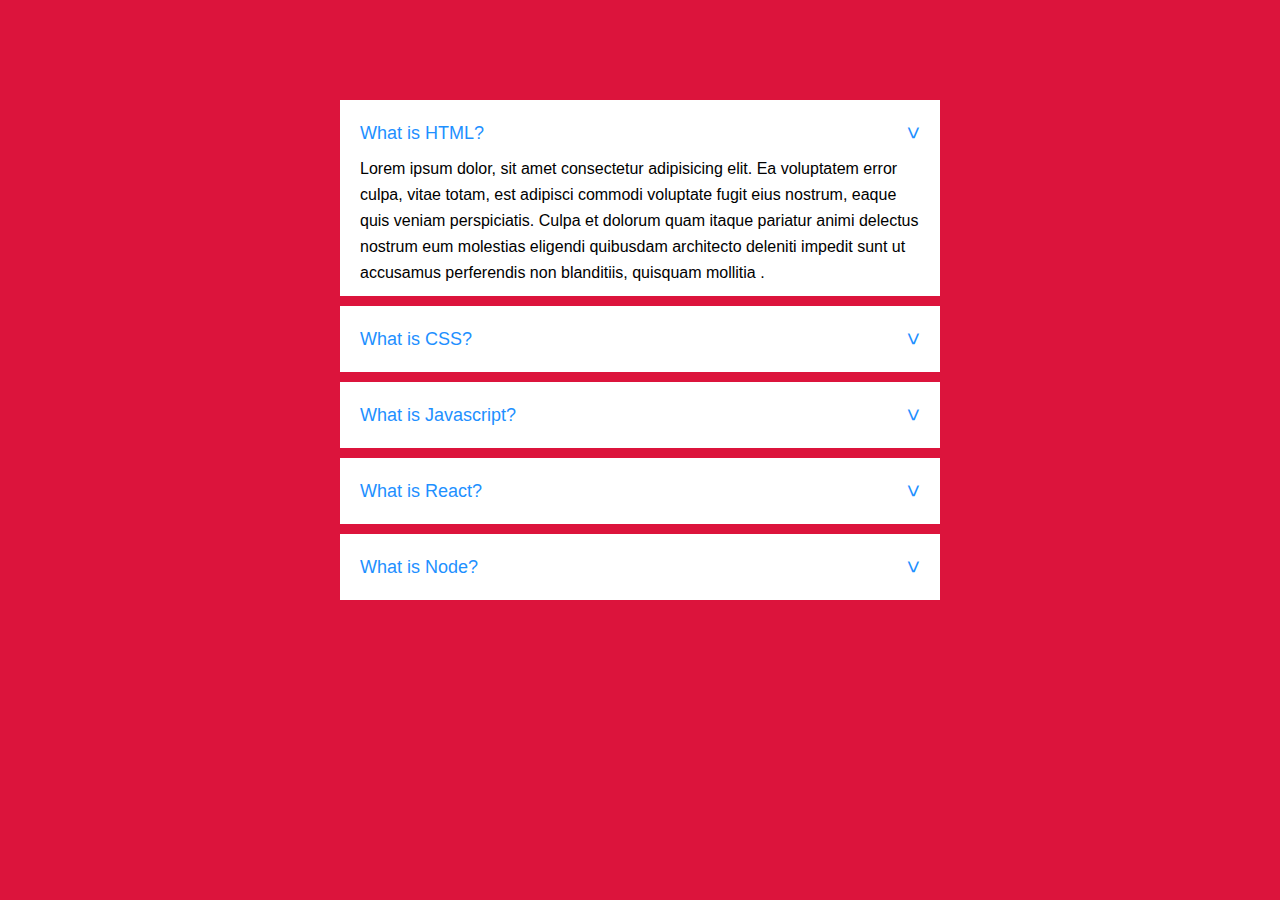
<file: 010. Accordion/index.html>
<!DOCTYPE html>
<html lang="en">
<head>
    <meta charset="UTF-8">
    <meta name="viewport" content="width=device-width, initial-scale=1.0">
    <title>Document</title>
    <link rel="stylesheet" href="style.css">
</head>
<body>

    <ui id="accordion">
        <li>
            <label for="first">What is HTML? <span>&#x3e;</span> </label>
            <input type="radio" name="accordion"  id="first" checked/>
            <div class="content">
                <p>Lorem ipsum dolor, sit amet consectetur adipisicing elit. Ea voluptatem error culpa, vitae totam, est adipisci commodi voluptate fugit eius nostrum, eaque quis veniam perspiciatis. Culpa et dolorum quam itaque pariatur animi delectus nostrum eum molestias eligendi quibusdam architecto deleniti impedit sunt ut accusamus perferendis non blanditiis, quisquam mollitia .</p>
            </div>
        </li>
        <li>
            <label for="second">What is CSS? <span>&#x3e;</span> </label>
            <input type="radio" name="accordion"  id="second" />
            <div class="content">
                <p>Lorem ipsum dolor, sit amet consectetur adipisicing elit. Ea voluptatem error culpa, vitae totam, est adipisci commodi voluptate fugit eius nostrum, eaque quis veniam perspiciatis. Culpa et dolorum quam itaque pariatur animi delectus nostrum eum molestias eligendi quibusdam architecto deleniti impedit sunt ut accusamus perferendis non blanditiis, quisquam mollitia .</p>
            </div>
        </li>
        <li>
            <label for="third">What is Javascript? <span>&#x3e;</span> </label>
            <input type="radio" name="accordion"  id="third" />
            <div class="content">
                <p>Lorem ipsum dolor, sit amet consectetur adipisicing elit. Ea voluptatem error culpa, vitae totam, est adipisci commodi voluptate fugit eius nostrum, eaque quis veniam perspiciatis. Culpa et dolorum quam itaque pariatur animi delectus nostrum eum molestias eligendi quibusdam architecto deleniti impedit sunt ut accusamus perferendis non blanditiis, quisquam mollitia .</p>
            </div>
        </li>
        <li>
            <label for="fourth">What is React? <span>&#x3e;</span> </label>
            <input type="radio" name="accordion"  id="fourth" />
            <div class="content">
                <p>Lorem ipsum dolor, sit amet consectetur adipisicing elit. Ea voluptatem error culpa, vitae totam, est adipisci commodi voluptate fugit eius nostrum, eaque quis veniam perspiciatis. Culpa et dolorum quam itaque pariatur animi delectus nostrum eum molestias eligendi quibusdam architecto deleniti impedit sunt ut accusamus perferendis non blanditiis, quisquam mollitia .</p>
            </div>
        </li>
        <li>
            <label for="fifth">What is Node? <span>&#x3e;</span> </label>
            <input type="radio" name="accordion"  id="fifth" />
            <div class="content">
                <p>Lorem ipsum dolor, sit amet consectetur adipisicing elit. Ea voluptatem error culpa, vitae totam, est adipisci commodi voluptate fugit eius nostrum, eaque quis veniam perspiciatis. Culpa et dolorum quam itaque pariatur animi delectus nostrum eum molestias eligendi quibusdam architecto deleniti impedit sunt ut accusamus perferendis non blanditiis, quisquam mollitia .</p>
            </div>
        </li>
    </ui>
    
</body>
</html>
</file>
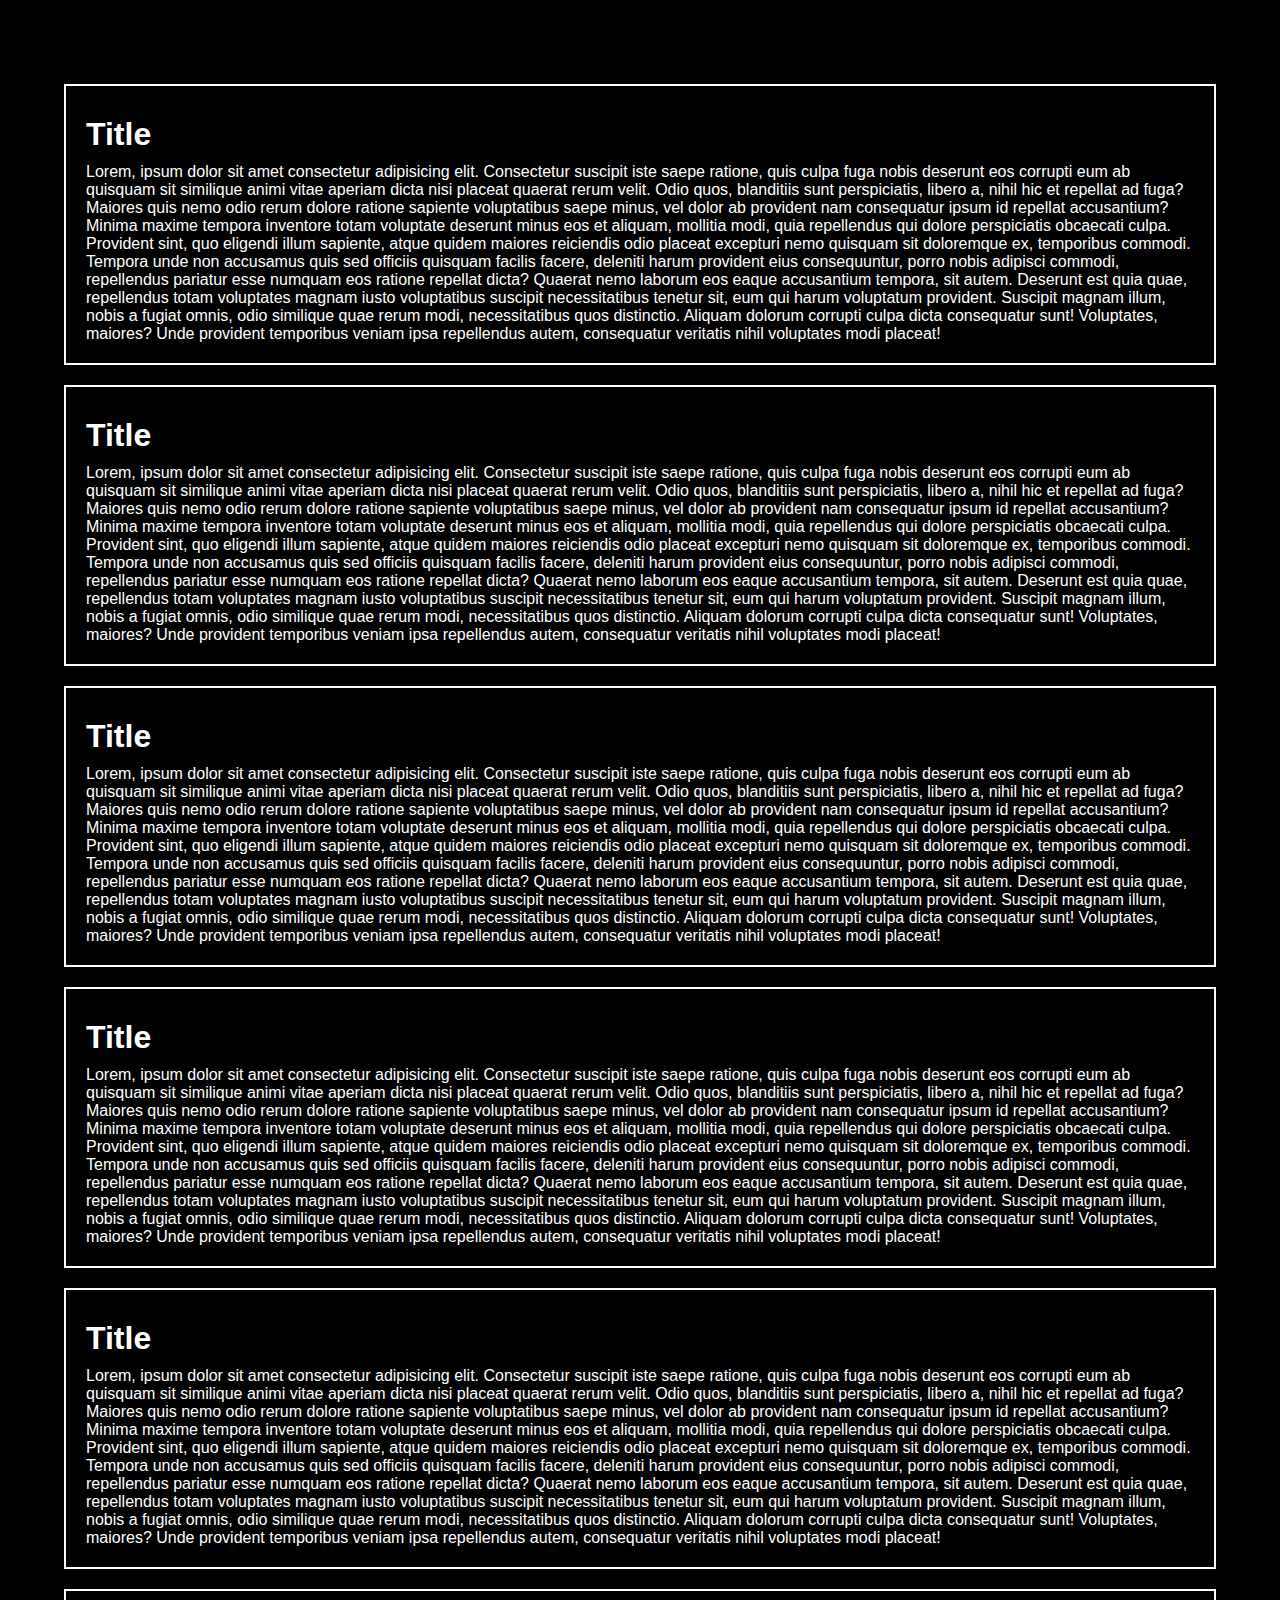
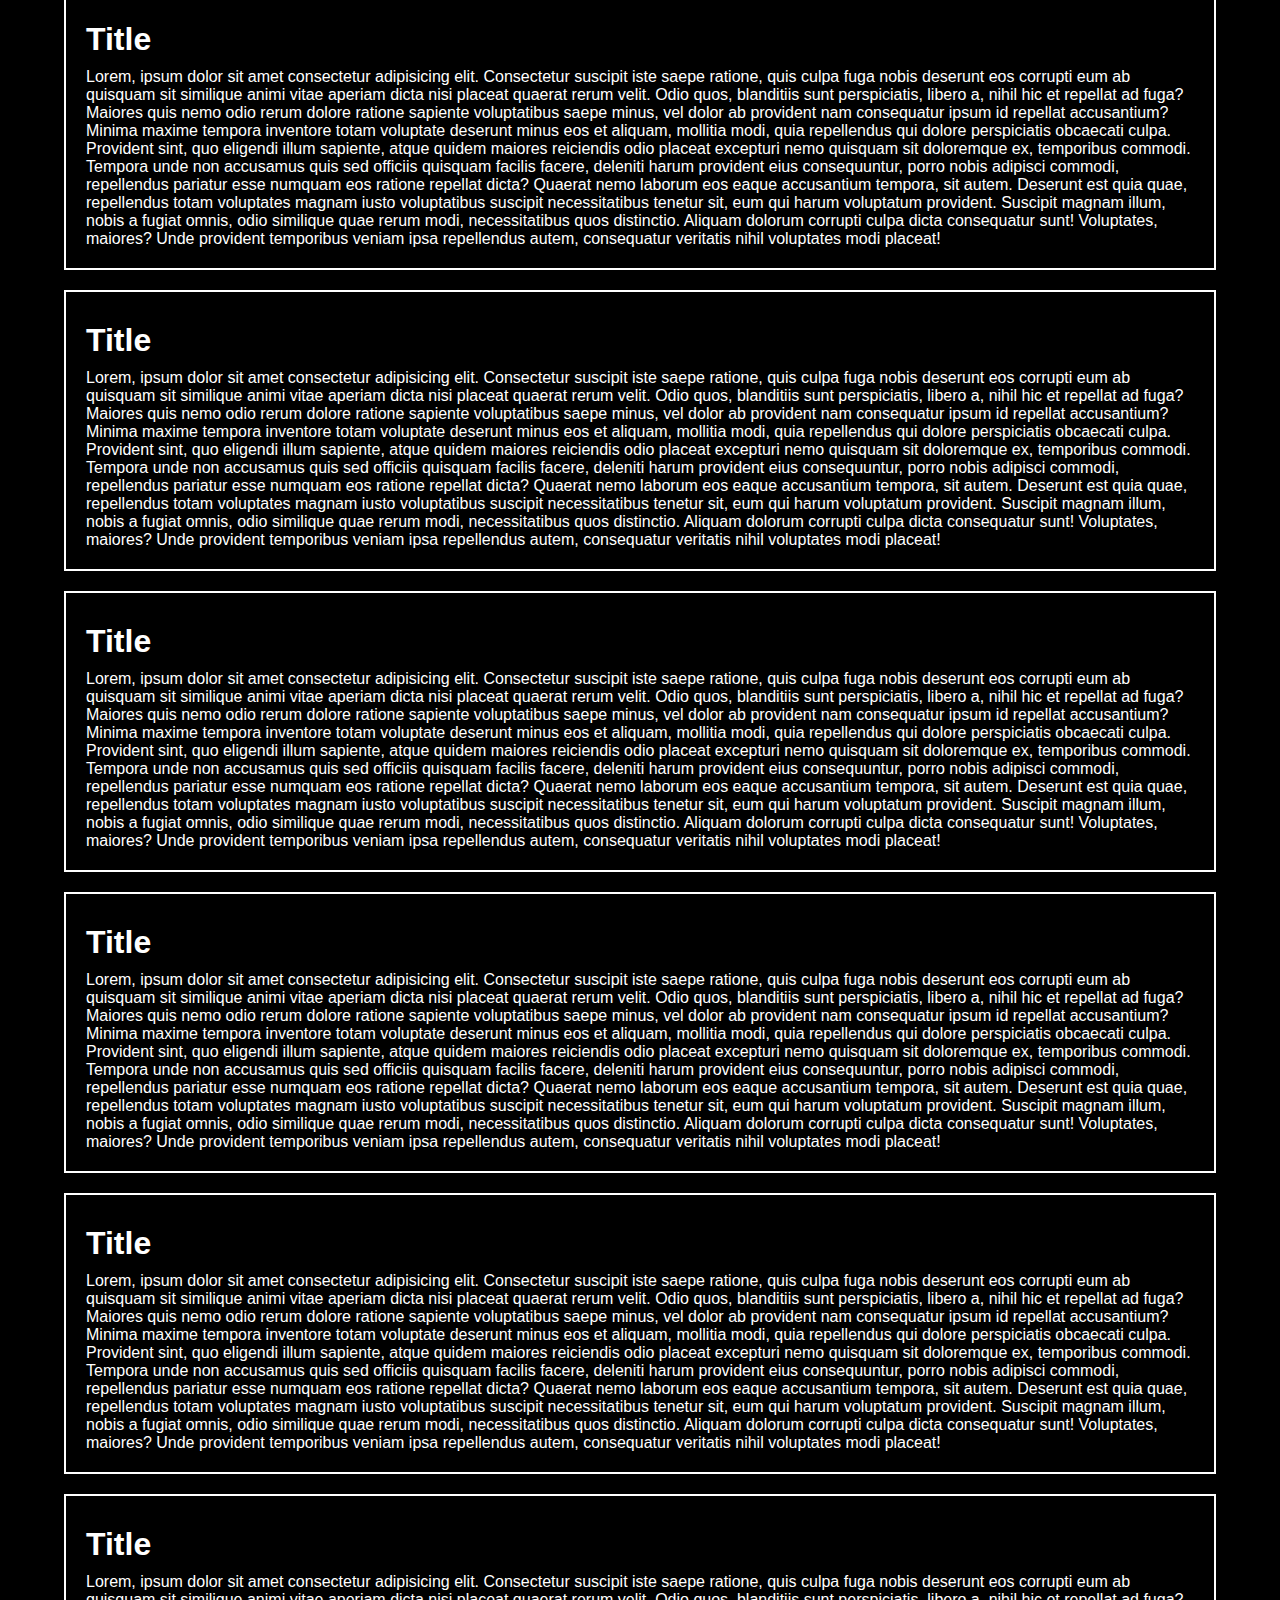
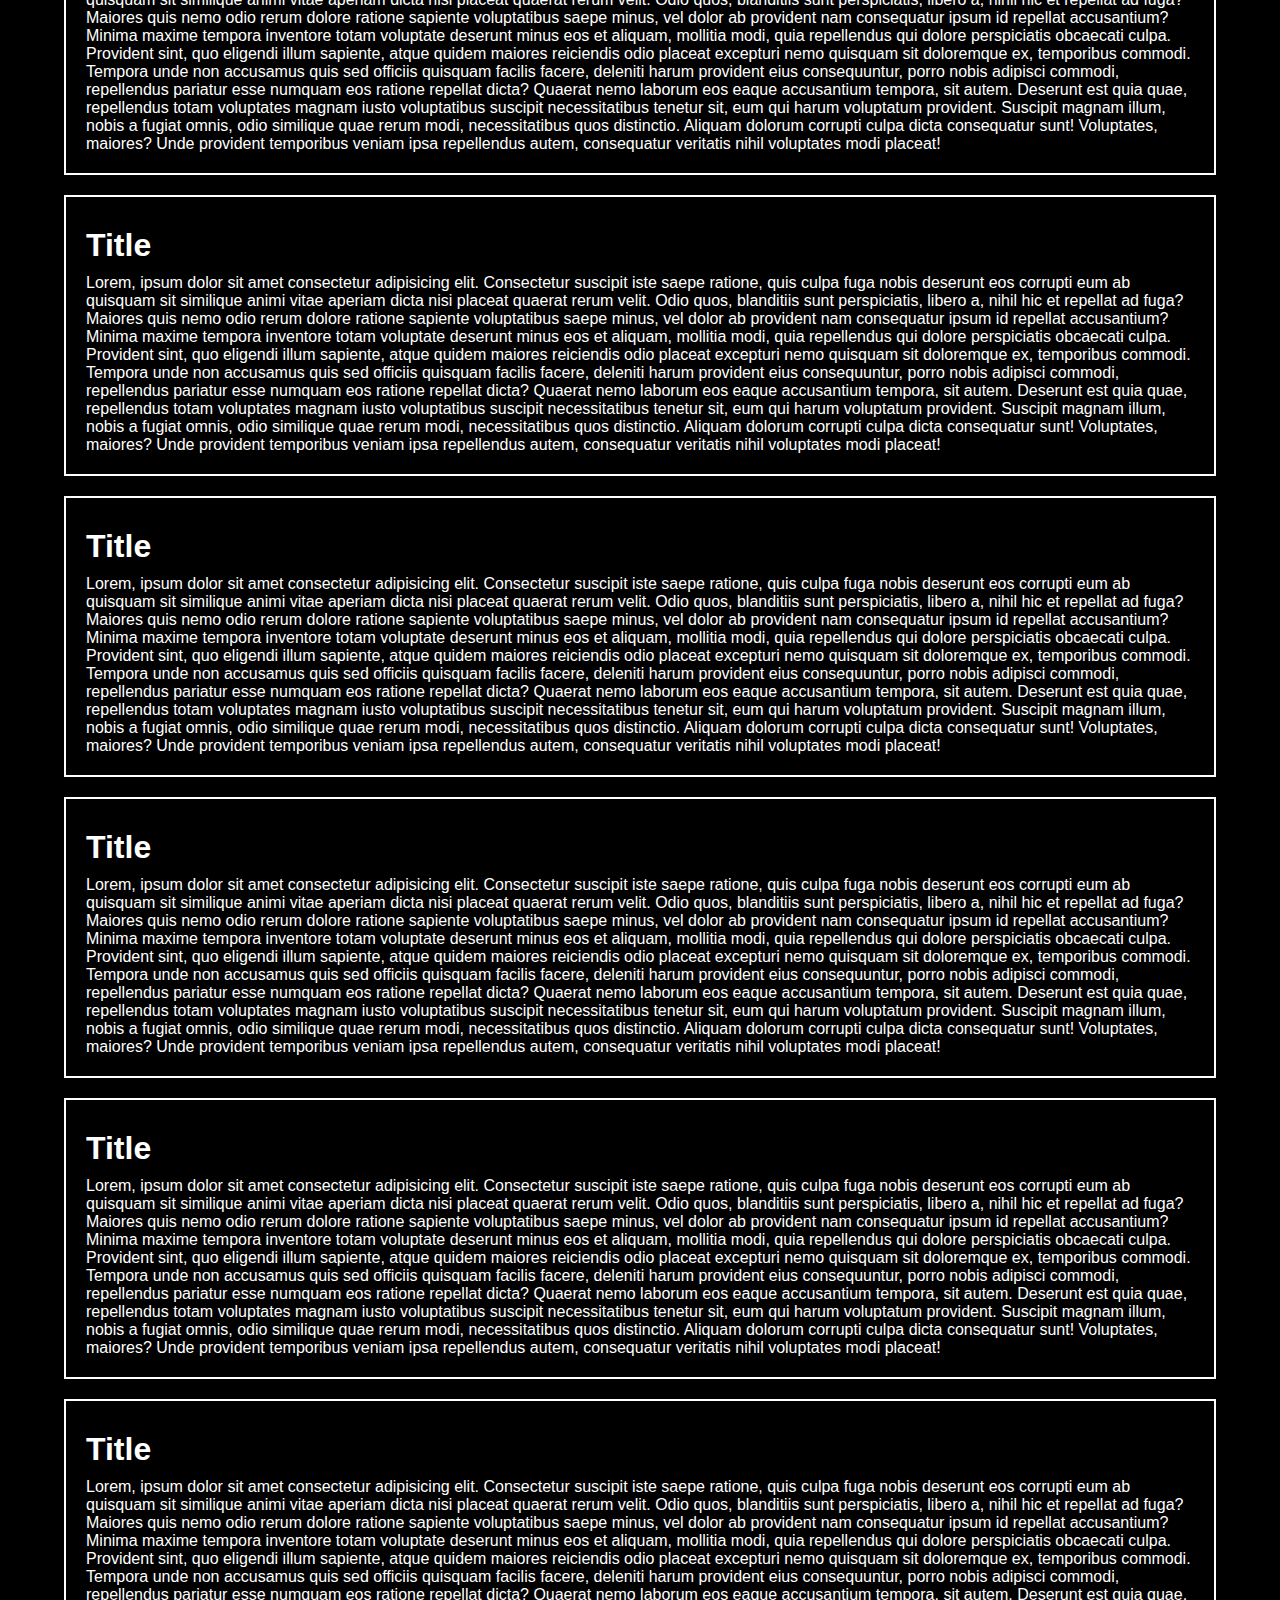
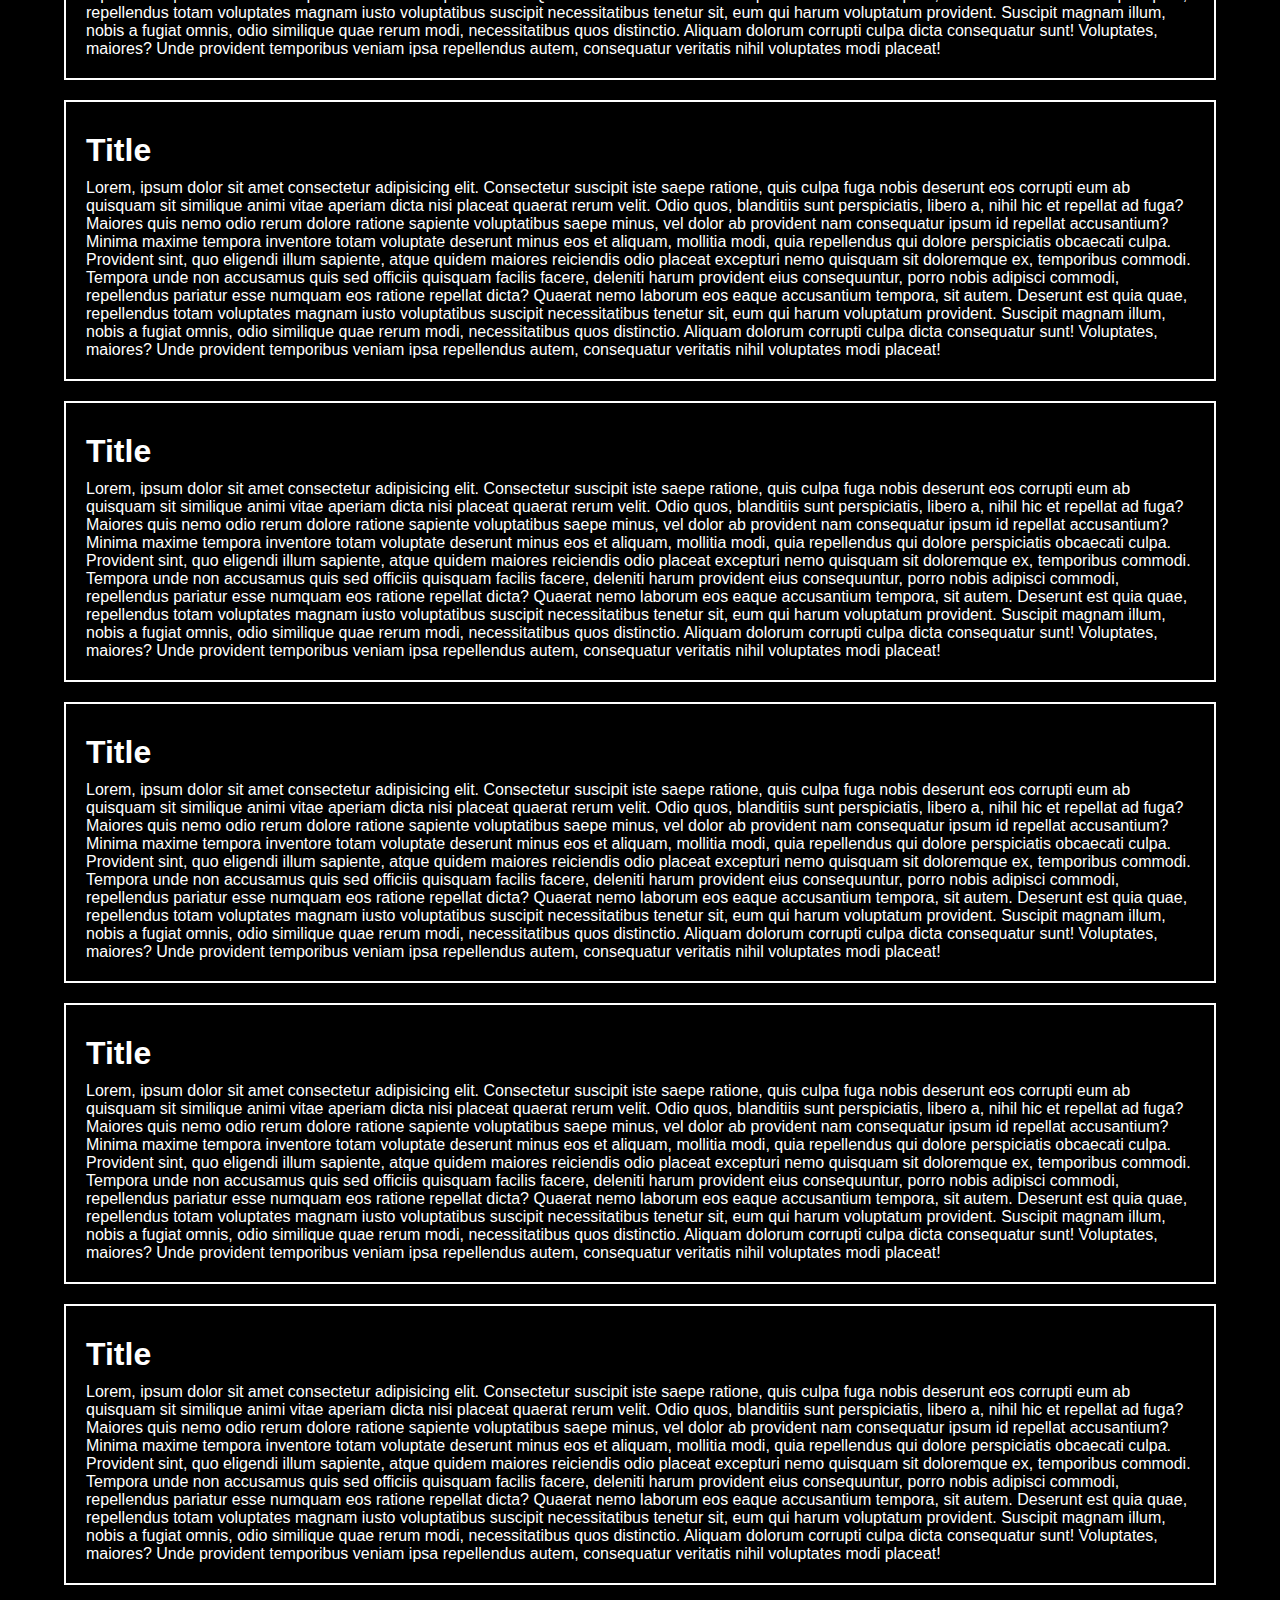
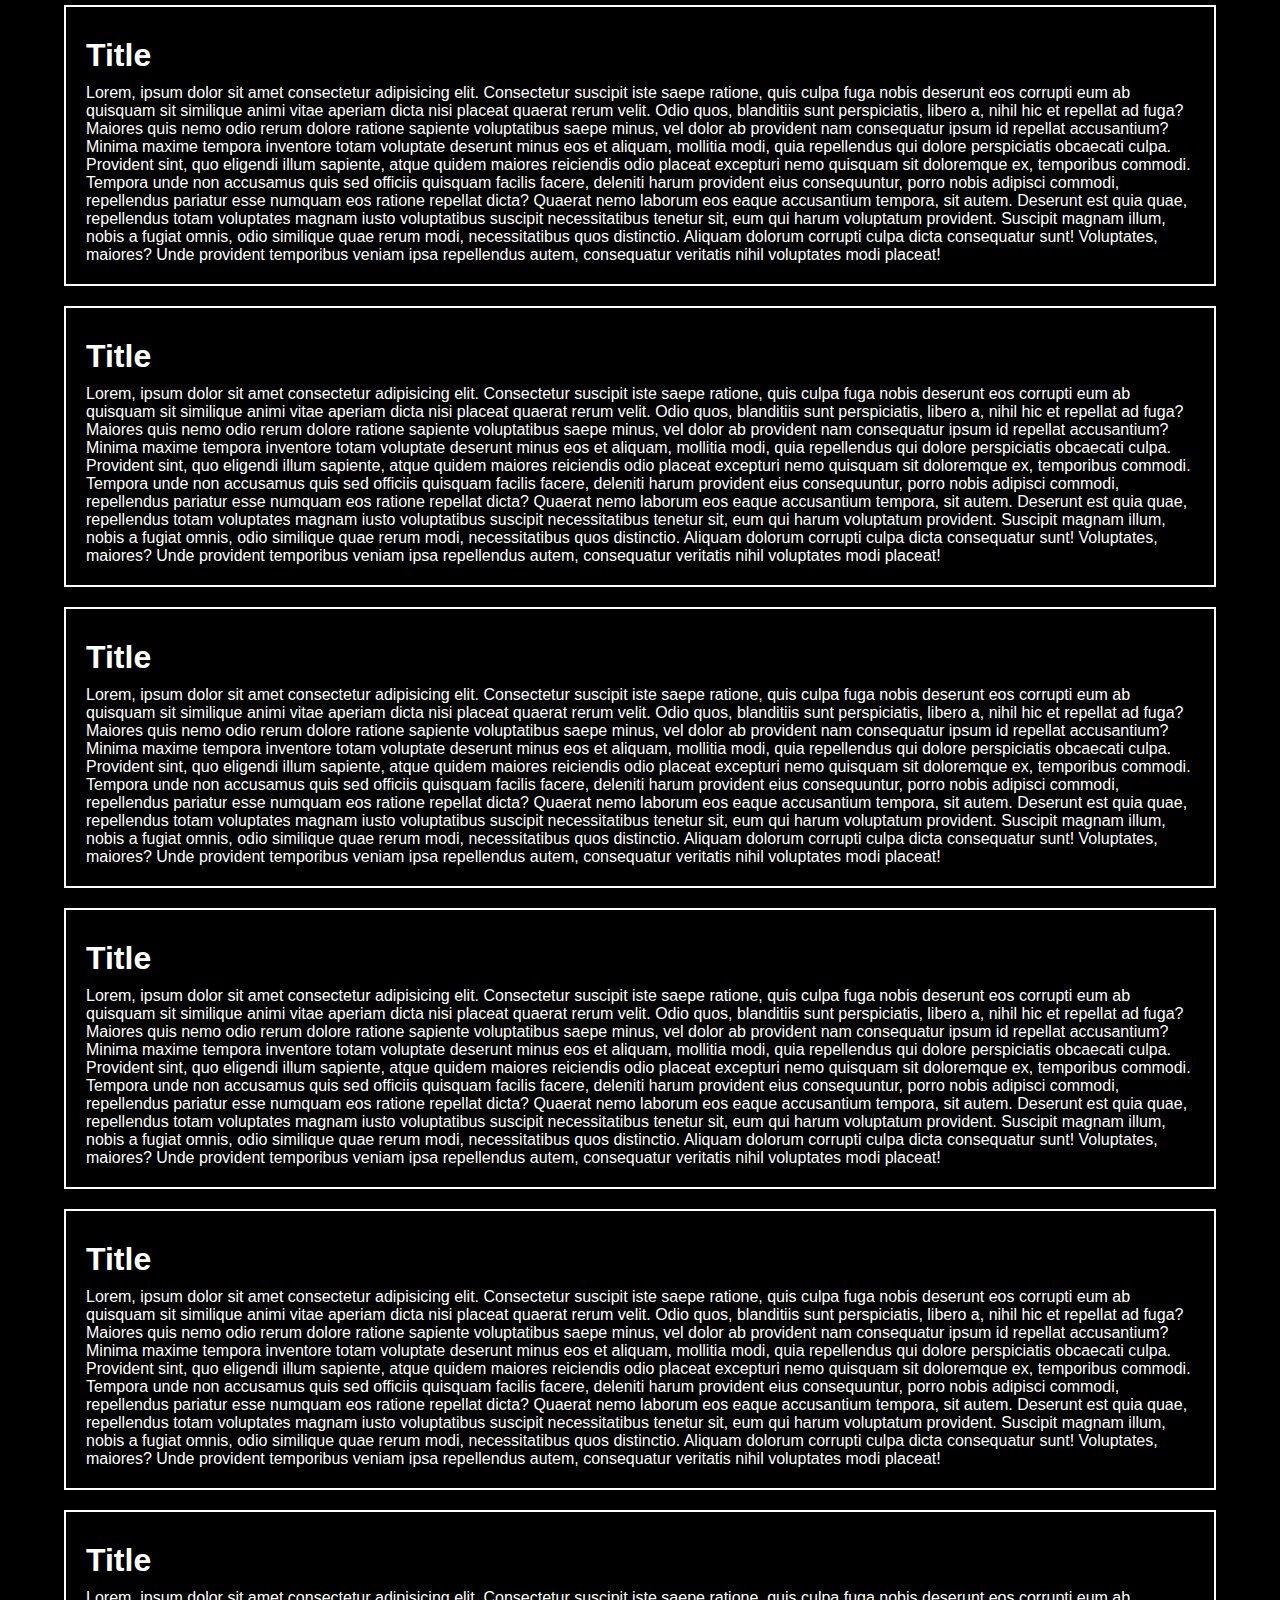
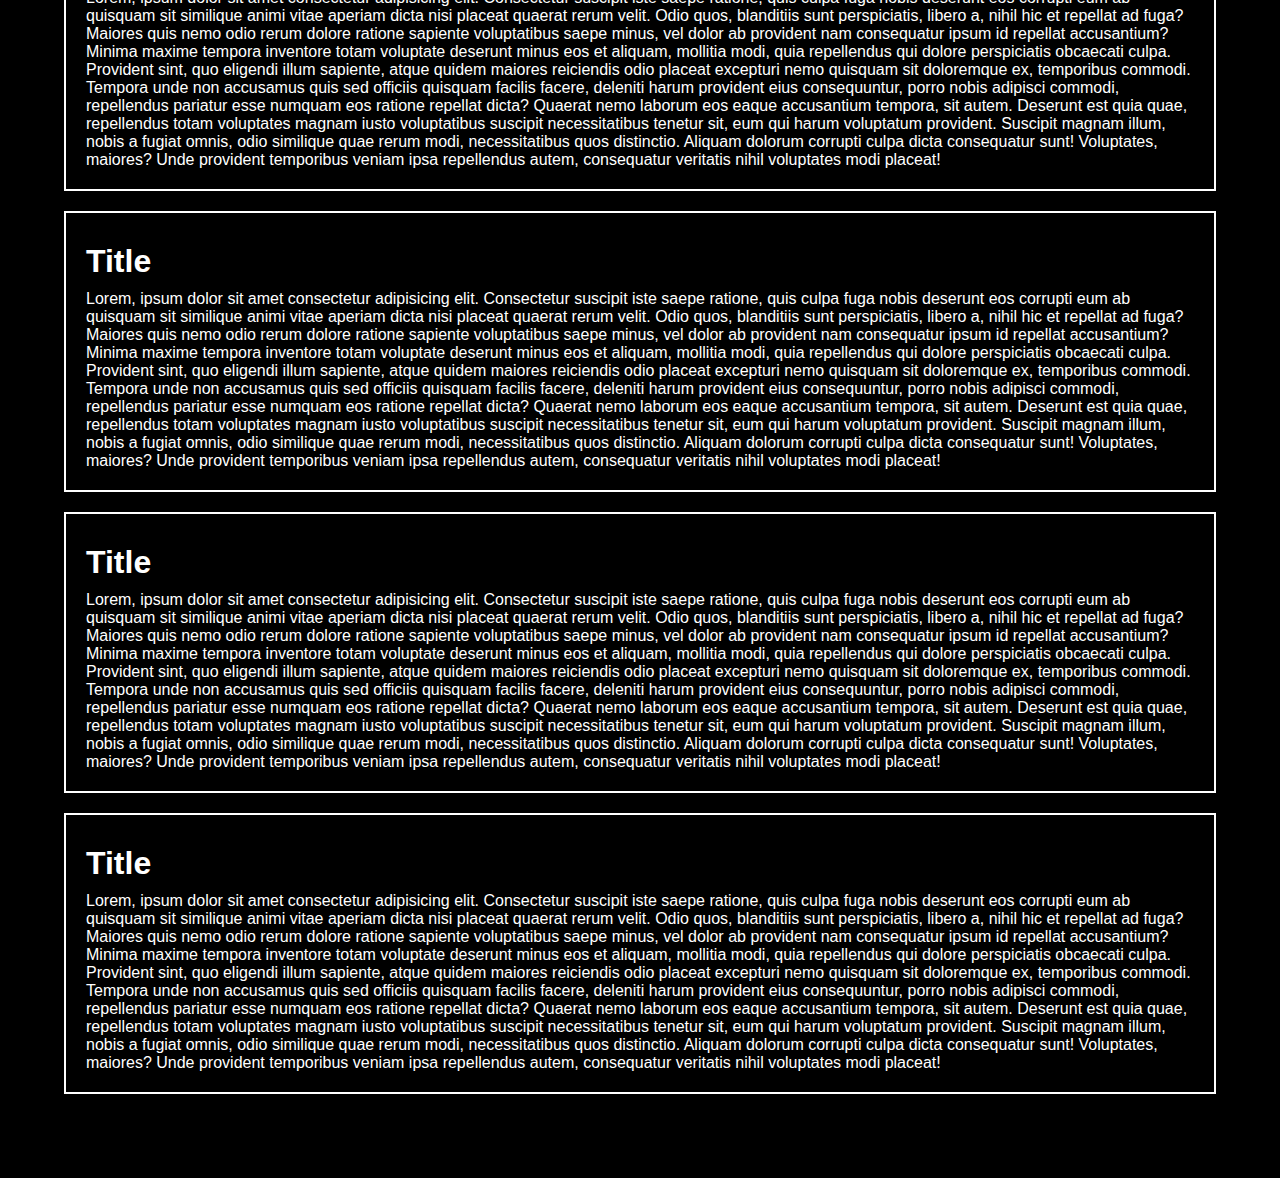
<file: 013. Page Scroll Indicator/index.html>
<!DOCTYPE html>
<html lang="en">
<head>
    <meta charset="UTF-8">
    <meta name="viewport" content="width=device-width, initial-scale=1.0">
    <title>Page Scroll Indicator</title>
    <link rel="stylesheet" href="style.css">
</head>
<body>

    <div class="content">
        <section>
            <h1>Title</h1>
            <p>Lorem, ipsum dolor sit amet consectetur adipisicing elit. Consectetur suscipit iste saepe ratione, quis culpa fuga nobis deserunt eos corrupti eum ab quisquam sit similique animi vitae aperiam dicta nisi placeat quaerat rerum velit. Odio quos, blanditiis sunt perspiciatis, libero a, nihil hic et repellat ad fuga? Maiores quis nemo odio rerum dolore ratione sapiente voluptatibus saepe minus, vel dolor ab provident nam consequatur ipsum id repellat accusantium? Minima maxime tempora inventore totam voluptate deserunt minus eos et aliquam, mollitia modi, quia repellendus qui dolore perspiciatis obcaecati culpa. Provident sint, quo eligendi illum sapiente, atque quidem maiores reiciendis odio placeat excepturi nemo quisquam sit doloremque ex, temporibus commodi. Tempora unde non accusamus quis sed officiis quisquam facilis facere, deleniti harum provident eius consequuntur, porro nobis adipisci commodi, repellendus pariatur esse numquam eos ratione repellat dicta? Quaerat nemo laborum eos eaque accusantium tempora, sit autem. Deserunt est quia quae, repellendus totam voluptates magnam iusto voluptatibus suscipit necessitatibus tenetur sit, eum qui harum voluptatum provident. Suscipit magnam illum, nobis a fugiat omnis, odio similique quae rerum modi, necessitatibus quos distinctio. Aliquam dolorum corrupti culpa dicta consequatur sunt! Voluptates, maiores? Unde provident temporibus veniam ipsa repellendus autem, consequatur veritatis nihil voluptates modi placeat!</p>
        </section>
        <section>
            <h1>Title</h1>
            <p>Lorem, ipsum dolor sit amet consectetur adipisicing elit. Consectetur suscipit iste saepe ratione, quis culpa fuga nobis deserunt eos corrupti eum ab quisquam sit similique animi vitae aperiam dicta nisi placeat quaerat rerum velit. Odio quos, blanditiis sunt perspiciatis, libero a, nihil hic et repellat ad fuga? Maiores quis nemo odio rerum dolore ratione sapiente voluptatibus saepe minus, vel dolor ab provident nam consequatur ipsum id repellat accusantium? Minima maxime tempora inventore totam voluptate deserunt minus eos et aliquam, mollitia modi, quia repellendus qui dolore perspiciatis obcaecati culpa. Provident sint, quo eligendi illum sapiente, atque quidem maiores reiciendis odio placeat excepturi nemo quisquam sit doloremque ex, temporibus commodi. Tempora unde non accusamus quis sed officiis quisquam facilis facere, deleniti harum provident eius consequuntur, porro nobis adipisci commodi, repellendus pariatur esse numquam eos ratione repellat dicta? Quaerat nemo laborum eos eaque accusantium tempora, sit autem. Deserunt est quia quae, repellendus totam voluptates magnam iusto voluptatibus suscipit necessitatibus tenetur sit, eum qui harum voluptatum provident. Suscipit magnam illum, nobis a fugiat omnis, odio similique quae rerum modi, necessitatibus quos distinctio. Aliquam dolorum corrupti culpa dicta consequatur sunt! Voluptates, maiores? Unde provident temporibus veniam ipsa repellendus autem, consequatur veritatis nihil voluptates modi placeat!</p>
        </section>
        <section>
            <h1>Title</h1>
            <p>Lorem, ipsum dolor sit amet consectetur adipisicing elit. Consectetur suscipit iste saepe ratione, quis culpa fuga nobis deserunt eos corrupti eum ab quisquam sit similique animi vitae aperiam dicta nisi placeat quaerat rerum velit. Odio quos, blanditiis sunt perspiciatis, libero a, nihil hic et repellat ad fuga? Maiores quis nemo odio rerum dolore ratione sapiente voluptatibus saepe minus, vel dolor ab provident nam consequatur ipsum id repellat accusantium? Minima maxime tempora inventore totam voluptate deserunt minus eos et aliquam, mollitia modi, quia repellendus qui dolore perspiciatis obcaecati culpa. Provident sint, quo eligendi illum sapiente, atque quidem maiores reiciendis odio placeat excepturi nemo quisquam sit doloremque ex, temporibus commodi. Tempora unde non accusamus quis sed officiis quisquam facilis facere, deleniti harum provident eius consequuntur, porro nobis adipisci commodi, repellendus pariatur esse numquam eos ratione repellat dicta? Quaerat nemo laborum eos eaque accusantium tempora, sit autem. Deserunt est quia quae, repellendus totam voluptates magnam iusto voluptatibus suscipit necessitatibus tenetur sit, eum qui harum voluptatum provident. Suscipit magnam illum, nobis a fugiat omnis, odio similique quae rerum modi, necessitatibus quos distinctio. Aliquam dolorum corrupti culpa dicta consequatur sunt! Voluptates, maiores? Unde provident temporibus veniam ipsa repellendus autem, consequatur veritatis nihil voluptates modi placeat!</p>
        </section>
        <section>
            <h1>Title</h1>
            <p>Lorem, ipsum dolor sit amet consectetur adipisicing elit. Consectetur suscipit iste saepe ratione, quis culpa fuga nobis deserunt eos corrupti eum ab quisquam sit similique animi vitae aperiam dicta nisi placeat quaerat rerum velit. Odio quos, blanditiis sunt perspiciatis, libero a, nihil hic et repellat ad fuga? Maiores quis nemo odio rerum dolore ratione sapiente voluptatibus saepe minus, vel dolor ab provident nam consequatur ipsum id repellat accusantium? Minima maxime tempora inventore totam voluptate deserunt minus eos et aliquam, mollitia modi, quia repellendus qui dolore perspiciatis obcaecati culpa. Provident sint, quo eligendi illum sapiente, atque quidem maiores reiciendis odio placeat excepturi nemo quisquam sit doloremque ex, temporibus commodi. Tempora unde non accusamus quis sed officiis quisquam facilis facere, deleniti harum provident eius consequuntur, porro nobis adipisci commodi, repellendus pariatur esse numquam eos ratione repellat dicta? Quaerat nemo laborum eos eaque accusantium tempora, sit autem. Deserunt est quia quae, repellendus totam voluptates magnam iusto voluptatibus suscipit necessitatibus tenetur sit, eum qui harum voluptatum provident. Suscipit magnam illum, nobis a fugiat omnis, odio similique quae rerum modi, necessitatibus quos distinctio. Aliquam dolorum corrupti culpa dicta consequatur sunt! Voluptates, maiores? Unde provident temporibus veniam ipsa repellendus autem, consequatur veritatis nihil voluptates modi placeat!</p>
        </section>
        <section>
            <h1>Title</h1>
            <p>Lorem, ipsum dolor sit amet consectetur adipisicing elit. Consectetur suscipit iste saepe ratione, quis culpa fuga nobis deserunt eos corrupti eum ab quisquam sit similique animi vitae aperiam dicta nisi placeat quaerat rerum velit. Odio quos, blanditiis sunt perspiciatis, libero a, nihil hic et repellat ad fuga? Maiores quis nemo odio rerum dolore ratione sapiente voluptatibus saepe minus, vel dolor ab provident nam consequatur ipsum id repellat accusantium? Minima maxime tempora inventore totam voluptate deserunt minus eos et aliquam, mollitia modi, quia repellendus qui dolore perspiciatis obcaecati culpa. Provident sint, quo eligendi illum sapiente, atque quidem maiores reiciendis odio placeat excepturi nemo quisquam sit doloremque ex, temporibus commodi. Tempora unde non accusamus quis sed officiis quisquam facilis facere, deleniti harum provident eius consequuntur, porro nobis adipisci commodi, repellendus pariatur esse numquam eos ratione repellat dicta? Quaerat nemo laborum eos eaque accusantium tempora, sit autem. Deserunt est quia quae, repellendus totam voluptates magnam iusto voluptatibus suscipit necessitatibus tenetur sit, eum qui harum voluptatum provident. Suscipit magnam illum, nobis a fugiat omnis, odio similique quae rerum modi, necessitatibus quos distinctio. Aliquam dolorum corrupti culpa dicta consequatur sunt! Voluptates, maiores? Unde provident temporibus veniam ipsa repellendus autem, consequatur veritatis nihil voluptates modi placeat!</p>
        </section>
        <section>
            <h1>Title</h1>
            <p>Lorem, ipsum dolor sit amet consectetur adipisicing elit. Consectetur suscipit iste saepe ratione, quis culpa fuga nobis deserunt eos corrupti eum ab quisquam sit similique animi vitae aperiam dicta nisi placeat quaerat rerum velit. Odio quos, blanditiis sunt perspiciatis, libero a, nihil hic et repellat ad fuga? Maiores quis nemo odio rerum dolore ratione sapiente voluptatibus saepe minus, vel dolor ab provident nam consequatur ipsum id repellat accusantium? Minima maxime tempora inventore totam voluptate deserunt minus eos et aliquam, mollitia modi, quia repellendus qui dolore perspiciatis obcaecati culpa. Provident sint, quo eligendi illum sapiente, atque quidem maiores reiciendis odio placeat excepturi nemo quisquam sit doloremque ex, temporibus commodi. Tempora unde non accusamus quis sed officiis quisquam facilis facere, deleniti harum provident eius consequuntur, porro nobis adipisci commodi, repellendus pariatur esse numquam eos ratione repellat dicta? Quaerat nemo laborum eos eaque accusantium tempora, sit autem. Deserunt est quia quae, repellendus totam voluptates magnam iusto voluptatibus suscipit necessitatibus tenetur sit, eum qui harum voluptatum provident. Suscipit magnam illum, nobis a fugiat omnis, odio similique quae rerum modi, necessitatibus quos distinctio. Aliquam dolorum corrupti culpa dicta consequatur sunt! Voluptates, maiores? Unde provident temporibus veniam ipsa repellendus autem, consequatur veritatis nihil voluptates modi placeat!</p>
        </section>
        <section>
            <h1>Title</h1>
            <p>Lorem, ipsum dolor sit amet consectetur adipisicing elit. Consectetur suscipit iste saepe ratione, quis culpa fuga nobis deserunt eos corrupti eum ab quisquam sit similique animi vitae aperiam dicta nisi placeat quaerat rerum velit. Odio quos, blanditiis sunt perspiciatis, libero a, nihil hic et repellat ad fuga? Maiores quis nemo odio rerum dolore ratione sapiente voluptatibus saepe minus, vel dolor ab provident nam consequatur ipsum id repellat accusantium? Minima maxime tempora inventore totam voluptate deserunt minus eos et aliquam, mollitia modi, quia repellendus qui dolore perspiciatis obcaecati culpa. Provident sint, quo eligendi illum sapiente, atque quidem maiores reiciendis odio placeat excepturi nemo quisquam sit doloremque ex, temporibus commodi. Tempora unde non accusamus quis sed officiis quisquam facilis facere, deleniti harum provident eius consequuntur, porro nobis adipisci commodi, repellendus pariatur esse numquam eos ratione repellat dicta? Quaerat nemo laborum eos eaque accusantium tempora, sit autem. Deserunt est quia quae, repellendus totam voluptates magnam iusto voluptatibus suscipit necessitatibus tenetur sit, eum qui harum voluptatum provident. Suscipit magnam illum, nobis a fugiat omnis, odio similique quae rerum modi, necessitatibus quos distinctio. Aliquam dolorum corrupti culpa dicta consequatur sunt! Voluptates, maiores? Unde provident temporibus veniam ipsa repellendus autem, consequatur veritatis nihil voluptates modi placeat!</p>
        </section>
        <section>
            <h1>Title</h1>
            <p>Lorem, ipsum dolor sit amet consectetur adipisicing elit. Consectetur suscipit iste saepe ratione, quis culpa fuga nobis deserunt eos corrupti eum ab quisquam sit similique animi vitae aperiam dicta nisi placeat quaerat rerum velit. Odio quos, blanditiis sunt perspiciatis, libero a, nihil hic et repellat ad fuga? Maiores quis nemo odio rerum dolore ratione sapiente voluptatibus saepe minus, vel dolor ab provident nam consequatur ipsum id repellat accusantium? Minima maxime tempora inventore totam voluptate deserunt minus eos et aliquam, mollitia modi, quia repellendus qui dolore perspiciatis obcaecati culpa. Provident sint, quo eligendi illum sapiente, atque quidem maiores reiciendis odio placeat excepturi nemo quisquam sit doloremque ex, temporibus commodi. Tempora unde non accusamus quis sed officiis quisquam facilis facere, deleniti harum provident eius consequuntur, porro nobis adipisci commodi, repellendus pariatur esse numquam eos ratione repellat dicta? Quaerat nemo laborum eos eaque accusantium tempora, sit autem. Deserunt est quia quae, repellendus totam voluptates magnam iusto voluptatibus suscipit necessitatibus tenetur sit, eum qui harum voluptatum provident. Suscipit magnam illum, nobis a fugiat omnis, odio similique quae rerum modi, necessitatibus quos distinctio. Aliquam dolorum corrupti culpa dicta consequatur sunt! Voluptates, maiores? Unde provident temporibus veniam ipsa repellendus autem, consequatur veritatis nihil voluptates modi placeat!</p>
        </section>
        <section>
            <h1>Title</h1>
            <p>Lorem, ipsum dolor sit amet consectetur adipisicing elit. Consectetur suscipit iste saepe ratione, quis culpa fuga nobis deserunt eos corrupti eum ab quisquam sit similique animi vitae aperiam dicta nisi placeat quaerat rerum velit. Odio quos, blanditiis sunt perspiciatis, libero a, nihil hic et repellat ad fuga? Maiores quis nemo odio rerum dolore ratione sapiente voluptatibus saepe minus, vel dolor ab provident nam consequatur ipsum id repellat accusantium? Minima maxime tempora inventore totam voluptate deserunt minus eos et aliquam, mollitia modi, quia repellendus qui dolore perspiciatis obcaecati culpa. Provident sint, quo eligendi illum sapiente, atque quidem maiores reiciendis odio placeat excepturi nemo quisquam sit doloremque ex, temporibus commodi. Tempora unde non accusamus quis sed officiis quisquam facilis facere, deleniti harum provident eius consequuntur, porro nobis adipisci commodi, repellendus pariatur esse numquam eos ratione repellat dicta? Quaerat nemo laborum eos eaque accusantium tempora, sit autem. Deserunt est quia quae, repellendus totam voluptates magnam iusto voluptatibus suscipit necessitatibus tenetur sit, eum qui harum voluptatum provident. Suscipit magnam illum, nobis a fugiat omnis, odio similique quae rerum modi, necessitatibus quos distinctio. Aliquam dolorum corrupti culpa dicta consequatur sunt! Voluptates, maiores? Unde provident temporibus veniam ipsa repellendus autem, consequatur veritatis nihil voluptates modi placeat!</p>
        </section>
        <section>
            <h1>Title</h1>
            <p>Lorem, ipsum dolor sit amet consectetur adipisicing elit. Consectetur suscipit iste saepe ratione, quis culpa fuga nobis deserunt eos corrupti eum ab quisquam sit similique animi vitae aperiam dicta nisi placeat quaerat rerum velit. Odio quos, blanditiis sunt perspiciatis, libero a, nihil hic et repellat ad fuga? Maiores quis nemo odio rerum dolore ratione sapiente voluptatibus saepe minus, vel dolor ab provident nam consequatur ipsum id repellat accusantium? Minima maxime tempora inventore totam voluptate deserunt minus eos et aliquam, mollitia modi, quia repellendus qui dolore perspiciatis obcaecati culpa. Provident sint, quo eligendi illum sapiente, atque quidem maiores reiciendis odio placeat excepturi nemo quisquam sit doloremque ex, temporibus commodi. Tempora unde non accusamus quis sed officiis quisquam facilis facere, deleniti harum provident eius consequuntur, porro nobis adipisci commodi, repellendus pariatur esse numquam eos ratione repellat dicta? Quaerat nemo laborum eos eaque accusantium tempora, sit autem. Deserunt est quia quae, repellendus totam voluptates magnam iusto voluptatibus suscipit necessitatibus tenetur sit, eum qui harum voluptatum provident. Suscipit magnam illum, nobis a fugiat omnis, odio similique quae rerum modi, necessitatibus quos distinctio. Aliquam dolorum corrupti culpa dicta consequatur sunt! Voluptates, maiores? Unde provident temporibus veniam ipsa repellendus autem, consequatur veritatis nihil voluptates modi placeat!</p>
        </section>
        <section>
            <h1>Title</h1>
            <p>Lorem, ipsum dolor sit amet consectetur adipisicing elit. Consectetur suscipit iste saepe ratione, quis culpa fuga nobis deserunt eos corrupti eum ab quisquam sit similique animi vitae aperiam dicta nisi placeat quaerat rerum velit. Odio quos, blanditiis sunt perspiciatis, libero a, nihil hic et repellat ad fuga? Maiores quis nemo odio rerum dolore ratione sapiente voluptatibus saepe minus, vel dolor ab provident nam consequatur ipsum id repellat accusantium? Minima maxime tempora inventore totam voluptate deserunt minus eos et aliquam, mollitia modi, quia repellendus qui dolore perspiciatis obcaecati culpa. Provident sint, quo eligendi illum sapiente, atque quidem maiores reiciendis odio placeat excepturi nemo quisquam sit doloremque ex, temporibus commodi. Tempora unde non accusamus quis sed officiis quisquam facilis facere, deleniti harum provident eius consequuntur, porro nobis adipisci commodi, repellendus pariatur esse numquam eos ratione repellat dicta? Quaerat nemo laborum eos eaque accusantium tempora, sit autem. Deserunt est quia quae, repellendus totam voluptates magnam iusto voluptatibus suscipit necessitatibus tenetur sit, eum qui harum voluptatum provident. Suscipit magnam illum, nobis a fugiat omnis, odio similique quae rerum modi, necessitatibus quos distinctio. Aliquam dolorum corrupti culpa dicta consequatur sunt! Voluptates, maiores? Unde provident temporibus veniam ipsa repellendus autem, consequatur veritatis nihil voluptates modi placeat!</p>
        </section>
        <section>
            <h1>Title</h1>
            <p>Lorem, ipsum dolor sit amet consectetur adipisicing elit. Consectetur suscipit iste saepe ratione, quis culpa fuga nobis deserunt eos corrupti eum ab quisquam sit similique animi vitae aperiam dicta nisi placeat quaerat rerum velit. Odio quos, blanditiis sunt perspiciatis, libero a, nihil hic et repellat ad fuga? Maiores quis nemo odio rerum dolore ratione sapiente voluptatibus saepe minus, vel dolor ab provident nam consequatur ipsum id repellat accusantium? Minima maxime tempora inventore totam voluptate deserunt minus eos et aliquam, mollitia modi, quia repellendus qui dolore perspiciatis obcaecati culpa. Provident sint, quo eligendi illum sapiente, atque quidem maiores reiciendis odio placeat excepturi nemo quisquam sit doloremque ex, temporibus commodi. Tempora unde non accusamus quis sed officiis quisquam facilis facere, deleniti harum provident eius consequuntur, porro nobis adipisci commodi, repellendus pariatur esse numquam eos ratione repellat dicta? Quaerat nemo laborum eos eaque accusantium tempora, sit autem. Deserunt est quia quae, repellendus totam voluptates magnam iusto voluptatibus suscipit necessitatibus tenetur sit, eum qui harum voluptatum provident. Suscipit magnam illum, nobis a fugiat omnis, odio similique quae rerum modi, necessitatibus quos distinctio. Aliquam dolorum corrupti culpa dicta consequatur sunt! Voluptates, maiores? Unde provident temporibus veniam ipsa repellendus autem, consequatur veritatis nihil voluptates modi placeat!</p>
        </section>
        <section>
            <h1>Title</h1>
            <p>Lorem, ipsum dolor sit amet consectetur adipisicing elit. Consectetur suscipit iste saepe ratione, quis culpa fuga nobis deserunt eos corrupti eum ab quisquam sit similique animi vitae aperiam dicta nisi placeat quaerat rerum velit. Odio quos, blanditiis sunt perspiciatis, libero a, nihil hic et repellat ad fuga? Maiores quis nemo odio rerum dolore ratione sapiente voluptatibus saepe minus, vel dolor ab provident nam consequatur ipsum id repellat accusantium? Minima maxime tempora inventore totam voluptate deserunt minus eos et aliquam, mollitia modi, quia repellendus qui dolore perspiciatis obcaecati culpa. Provident sint, quo eligendi illum sapiente, atque quidem maiores reiciendis odio placeat excepturi nemo quisquam sit doloremque ex, temporibus commodi. Tempora unde non accusamus quis sed officiis quisquam facilis facere, deleniti harum provident eius consequuntur, porro nobis adipisci commodi, repellendus pariatur esse numquam eos ratione repellat dicta? Quaerat nemo laborum eos eaque accusantium tempora, sit autem. Deserunt est quia quae, repellendus totam voluptates magnam iusto voluptatibus suscipit necessitatibus tenetur sit, eum qui harum voluptatum provident. Suscipit magnam illum, nobis a fugiat omnis, odio similique quae rerum modi, necessitatibus quos distinctio. Aliquam dolorum corrupti culpa dicta consequatur sunt! Voluptates, maiores? Unde provident temporibus veniam ipsa repellendus autem, consequatur veritatis nihil voluptates modi placeat!</p>
        </section>
        <section>
            <h1>Title</h1>
            <p>Lorem, ipsum dolor sit amet consectetur adipisicing elit. Consectetur suscipit iste saepe ratione, quis culpa fuga nobis deserunt eos corrupti eum ab quisquam sit similique animi vitae aperiam dicta nisi placeat quaerat rerum velit. Odio quos, blanditiis sunt perspiciatis, libero a, nihil hic et repellat ad fuga? Maiores quis nemo odio rerum dolore ratione sapiente voluptatibus saepe minus, vel dolor ab provident nam consequatur ipsum id repellat accusantium? Minima maxime tempora inventore totam voluptate deserunt minus eos et aliquam, mollitia modi, quia repellendus qui dolore perspiciatis obcaecati culpa. Provident sint, quo eligendi illum sapiente, atque quidem maiores reiciendis odio placeat excepturi nemo quisquam sit doloremque ex, temporibus commodi. Tempora unde non accusamus quis sed officiis quisquam facilis facere, deleniti harum provident eius consequuntur, porro nobis adipisci commodi, repellendus pariatur esse numquam eos ratione repellat dicta? Quaerat nemo laborum eos eaque accusantium tempora, sit autem. Deserunt est quia quae, repellendus totam voluptates magnam iusto voluptatibus suscipit necessitatibus tenetur sit, eum qui harum voluptatum provident. Suscipit magnam illum, nobis a fugiat omnis, odio similique quae rerum modi, necessitatibus quos distinctio. Aliquam dolorum corrupti culpa dicta consequatur sunt! Voluptates, maiores? Unde provident temporibus veniam ipsa repellendus autem, consequatur veritatis nihil voluptates modi placeat!</p>
        </section>
        <section>
            <h1>Title</h1>
            <p>Lorem, ipsum dolor sit amet consectetur adipisicing elit. Consectetur suscipit iste saepe ratione, quis culpa fuga nobis deserunt eos corrupti eum ab quisquam sit similique animi vitae aperiam dicta nisi placeat quaerat rerum velit. Odio quos, blanditiis sunt perspiciatis, libero a, nihil hic et repellat ad fuga? Maiores quis nemo odio rerum dolore ratione sapiente voluptatibus saepe minus, vel dolor ab provident nam consequatur ipsum id repellat accusantium? Minima maxime tempora inventore totam voluptate deserunt minus eos et aliquam, mollitia modi, quia repellendus qui dolore perspiciatis obcaecati culpa. Provident sint, quo eligendi illum sapiente, atque quidem maiores reiciendis odio placeat excepturi nemo quisquam sit doloremque ex, temporibus commodi. Tempora unde non accusamus quis sed officiis quisquam facilis facere, deleniti harum provident eius consequuntur, porro nobis adipisci commodi, repellendus pariatur esse numquam eos ratione repellat dicta? Quaerat nemo laborum eos eaque accusantium tempora, sit autem. Deserunt est quia quae, repellendus totam voluptates magnam iusto voluptatibus suscipit necessitatibus tenetur sit, eum qui harum voluptatum provident. Suscipit magnam illum, nobis a fugiat omnis, odio similique quae rerum modi, necessitatibus quos distinctio. Aliquam dolorum corrupti culpa dicta consequatur sunt! Voluptates, maiores? Unde provident temporibus veniam ipsa repellendus autem, consequatur veritatis nihil voluptates modi placeat!</p>
        </section>
        <section>
            <h1>Title</h1>
            <p>Lorem, ipsum dolor sit amet consectetur adipisicing elit. Consectetur suscipit iste saepe ratione, quis culpa fuga nobis deserunt eos corrupti eum ab quisquam sit similique animi vitae aperiam dicta nisi placeat quaerat rerum velit. Odio quos, blanditiis sunt perspiciatis, libero a, nihil hic et repellat ad fuga? Maiores quis nemo odio rerum dolore ratione sapiente voluptatibus saepe minus, vel dolor ab provident nam consequatur ipsum id repellat accusantium? Minima maxime tempora inventore totam voluptate deserunt minus eos et aliquam, mollitia modi, quia repellendus qui dolore perspiciatis obcaecati culpa. Provident sint, quo eligendi illum sapiente, atque quidem maiores reiciendis odio placeat excepturi nemo quisquam sit doloremque ex, temporibus commodi. Tempora unde non accusamus quis sed officiis quisquam facilis facere, deleniti harum provident eius consequuntur, porro nobis adipisci commodi, repellendus pariatur esse numquam eos ratione repellat dicta? Quaerat nemo laborum eos eaque accusantium tempora, sit autem. Deserunt est quia quae, repellendus totam voluptates magnam iusto voluptatibus suscipit necessitatibus tenetur sit, eum qui harum voluptatum provident. Suscipit magnam illum, nobis a fugiat omnis, odio similique quae rerum modi, necessitatibus quos distinctio. Aliquam dolorum corrupti culpa dicta consequatur sunt! Voluptates, maiores? Unde provident temporibus veniam ipsa repellendus autem, consequatur veritatis nihil voluptates modi placeat!</p>
        </section>
        <section>
            <h1>Title</h1>
            <p>Lorem, ipsum dolor sit amet consectetur adipisicing elit. Consectetur suscipit iste saepe ratione, quis culpa fuga nobis deserunt eos corrupti eum ab quisquam sit similique animi vitae aperiam dicta nisi placeat quaerat rerum velit. Odio quos, blanditiis sunt perspiciatis, libero a, nihil hic et repellat ad fuga? Maiores quis nemo odio rerum dolore ratione sapiente voluptatibus saepe minus, vel dolor ab provident nam consequatur ipsum id repellat accusantium? Minima maxime tempora inventore totam voluptate deserunt minus eos et aliquam, mollitia modi, quia repellendus qui dolore perspiciatis obcaecati culpa. Provident sint, quo eligendi illum sapiente, atque quidem maiores reiciendis odio placeat excepturi nemo quisquam sit doloremque ex, temporibus commodi. Tempora unde non accusamus quis sed officiis quisquam facilis facere, deleniti harum provident eius consequuntur, porro nobis adipisci commodi, repellendus pariatur esse numquam eos ratione repellat dicta? Quaerat nemo laborum eos eaque accusantium tempora, sit autem. Deserunt est quia quae, repellendus totam voluptates magnam iusto voluptatibus suscipit necessitatibus tenetur sit, eum qui harum voluptatum provident. Suscipit magnam illum, nobis a fugiat omnis, odio similique quae rerum modi, necessitatibus quos distinctio. Aliquam dolorum corrupti culpa dicta consequatur sunt! Voluptates, maiores? Unde provident temporibus veniam ipsa repellendus autem, consequatur veritatis nihil voluptates modi placeat!</p>
        </section>
        <section>
            <h1>Title</h1>
            <p>Lorem, ipsum dolor sit amet consectetur adipisicing elit. Consectetur suscipit iste saepe ratione, quis culpa fuga nobis deserunt eos corrupti eum ab quisquam sit similique animi vitae aperiam dicta nisi placeat quaerat rerum velit. Odio quos, blanditiis sunt perspiciatis, libero a, nihil hic et repellat ad fuga? Maiores quis nemo odio rerum dolore ratione sapiente voluptatibus saepe minus, vel dolor ab provident nam consequatur ipsum id repellat accusantium? Minima maxime tempora inventore totam voluptate deserunt minus eos et aliquam, mollitia modi, quia repellendus qui dolore perspiciatis obcaecati culpa. Provident sint, quo eligendi illum sapiente, atque quidem maiores reiciendis odio placeat excepturi nemo quisquam sit doloremque ex, temporibus commodi. Tempora unde non accusamus quis sed officiis quisquam facilis facere, deleniti harum provident eius consequuntur, porro nobis adipisci commodi, repellendus pariatur esse numquam eos ratione repellat dicta? Quaerat nemo laborum eos eaque accusantium tempora, sit autem. Deserunt est quia quae, repellendus totam voluptates magnam iusto voluptatibus suscipit necessitatibus tenetur sit, eum qui harum voluptatum provident. Suscipit magnam illum, nobis a fugiat omnis, odio similique quae rerum modi, necessitatibus quos distinctio. Aliquam dolorum corrupti culpa dicta consequatur sunt! Voluptates, maiores? Unde provident temporibus veniam ipsa repellendus autem, consequatur veritatis nihil voluptates modi placeat!</p>
        </section>
        <section>
            <h1>Title</h1>
            <p>Lorem, ipsum dolor sit amet consectetur adipisicing elit. Consectetur suscipit iste saepe ratione, quis culpa fuga nobis deserunt eos corrupti eum ab quisquam sit similique animi vitae aperiam dicta nisi placeat quaerat rerum velit. Odio quos, blanditiis sunt perspiciatis, libero a, nihil hic et repellat ad fuga? Maiores quis nemo odio rerum dolore ratione sapiente voluptatibus saepe minus, vel dolor ab provident nam consequatur ipsum id repellat accusantium? Minima maxime tempora inventore totam voluptate deserunt minus eos et aliquam, mollitia modi, quia repellendus qui dolore perspiciatis obcaecati culpa. Provident sint, quo eligendi illum sapiente, atque quidem maiores reiciendis odio placeat excepturi nemo quisquam sit doloremque ex, temporibus commodi. Tempora unde non accusamus quis sed officiis quisquam facilis facere, deleniti harum provident eius consequuntur, porro nobis adipisci commodi, repellendus pariatur esse numquam eos ratione repellat dicta? Quaerat nemo laborum eos eaque accusantium tempora, sit autem. Deserunt est quia quae, repellendus totam voluptates magnam iusto voluptatibus suscipit necessitatibus tenetur sit, eum qui harum voluptatum provident. Suscipit magnam illum, nobis a fugiat omnis, odio similique quae rerum modi, necessitatibus quos distinctio. Aliquam dolorum corrupti culpa dicta consequatur sunt! Voluptates, maiores? Unde provident temporibus veniam ipsa repellendus autem, consequatur veritatis nihil voluptates modi placeat!</p>
        </section>
        <section>
            <h1>Title</h1>
            <p>Lorem, ipsum dolor sit amet consectetur adipisicing elit. Consectetur suscipit iste saepe ratione, quis culpa fuga nobis deserunt eos corrupti eum ab quisquam sit similique animi vitae aperiam dicta nisi placeat quaerat rerum velit. Odio quos, blanditiis sunt perspiciatis, libero a, nihil hic et repellat ad fuga? Maiores quis nemo odio rerum dolore ratione sapiente voluptatibus saepe minus, vel dolor ab provident nam consequatur ipsum id repellat accusantium? Minima maxime tempora inventore totam voluptate deserunt minus eos et aliquam, mollitia modi, quia repellendus qui dolore perspiciatis obcaecati culpa. Provident sint, quo eligendi illum sapiente, atque quidem maiores reiciendis odio placeat excepturi nemo quisquam sit doloremque ex, temporibus commodi. Tempora unde non accusamus quis sed officiis quisquam facilis facere, deleniti harum provident eius consequuntur, porro nobis adipisci commodi, repellendus pariatur esse numquam eos ratione repellat dicta? Quaerat nemo laborum eos eaque accusantium tempora, sit autem. Deserunt est quia quae, repellendus totam voluptates magnam iusto voluptatibus suscipit necessitatibus tenetur sit, eum qui harum voluptatum provident. Suscipit magnam illum, nobis a fugiat omnis, odio similique quae rerum modi, necessitatibus quos distinctio. Aliquam dolorum corrupti culpa dicta consequatur sunt! Voluptates, maiores? Unde provident temporibus veniam ipsa repellendus autem, consequatur veritatis nihil voluptates modi placeat!</p>
        </section>
        <section>
            <h1>Title</h1>
            <p>Lorem, ipsum dolor sit amet consectetur adipisicing elit. Consectetur suscipit iste saepe ratione, quis culpa fuga nobis deserunt eos corrupti eum ab quisquam sit similique animi vitae aperiam dicta nisi placeat quaerat rerum velit. Odio quos, blanditiis sunt perspiciatis, libero a, nihil hic et repellat ad fuga? Maiores quis nemo odio rerum dolore ratione sapiente voluptatibus saepe minus, vel dolor ab provident nam consequatur ipsum id repellat accusantium? Minima maxime tempora inventore totam voluptate deserunt minus eos et aliquam, mollitia modi, quia repellendus qui dolore perspiciatis obcaecati culpa. Provident sint, quo eligendi illum sapiente, atque quidem maiores reiciendis odio placeat excepturi nemo quisquam sit doloremque ex, temporibus commodi. Tempora unde non accusamus quis sed officiis quisquam facilis facere, deleniti harum provident eius consequuntur, porro nobis adipisci commodi, repellendus pariatur esse numquam eos ratione repellat dicta? Quaerat nemo laborum eos eaque accusantium tempora, sit autem. Deserunt est quia quae, repellendus totam voluptates magnam iusto voluptatibus suscipit necessitatibus tenetur sit, eum qui harum voluptatum provident. Suscipit magnam illum, nobis a fugiat omnis, odio similique quae rerum modi, necessitatibus quos distinctio. Aliquam dolorum corrupti culpa dicta consequatur sunt! Voluptates, maiores? Unde provident temporibus veniam ipsa repellendus autem, consequatur veritatis nihil voluptates modi placeat!</p>
        </section>
        <section>
            <h1>Title</h1>
            <p>Lorem, ipsum dolor sit amet consectetur adipisicing elit. Consectetur suscipit iste saepe ratione, quis culpa fuga nobis deserunt eos corrupti eum ab quisquam sit similique animi vitae aperiam dicta nisi placeat quaerat rerum velit. Odio quos, blanditiis sunt perspiciatis, libero a, nihil hic et repellat ad fuga? Maiores quis nemo odio rerum dolore ratione sapiente voluptatibus saepe minus, vel dolor ab provident nam consequatur ipsum id repellat accusantium? Minima maxime tempora inventore totam voluptate deserunt minus eos et aliquam, mollitia modi, quia repellendus qui dolore perspiciatis obcaecati culpa. Provident sint, quo eligendi illum sapiente, atque quidem maiores reiciendis odio placeat excepturi nemo quisquam sit doloremque ex, temporibus commodi. Tempora unde non accusamus quis sed officiis quisquam facilis facere, deleniti harum provident eius consequuntur, porro nobis adipisci commodi, repellendus pariatur esse numquam eos ratione repellat dicta? Quaerat nemo laborum eos eaque accusantium tempora, sit autem. Deserunt est quia quae, repellendus totam voluptates magnam iusto voluptatibus suscipit necessitatibus tenetur sit, eum qui harum voluptatum provident. Suscipit magnam illum, nobis a fugiat omnis, odio similique quae rerum modi, necessitatibus quos distinctio. Aliquam dolorum corrupti culpa dicta consequatur sunt! Voluptates, maiores? Unde provident temporibus veniam ipsa repellendus autem, consequatur veritatis nihil voluptates modi placeat!</p>
        </section>
        <section>
            <h1>Title</h1>
            <p>Lorem, ipsum dolor sit amet consectetur adipisicing elit. Consectetur suscipit iste saepe ratione, quis culpa fuga nobis deserunt eos corrupti eum ab quisquam sit similique animi vitae aperiam dicta nisi placeat quaerat rerum velit. Odio quos, blanditiis sunt perspiciatis, libero a, nihil hic et repellat ad fuga? Maiores quis nemo odio rerum dolore ratione sapiente voluptatibus saepe minus, vel dolor ab provident nam consequatur ipsum id repellat accusantium? Minima maxime tempora inventore totam voluptate deserunt minus eos et aliquam, mollitia modi, quia repellendus qui dolore perspiciatis obcaecati culpa. Provident sint, quo eligendi illum sapiente, atque quidem maiores reiciendis odio placeat excepturi nemo quisquam sit doloremque ex, temporibus commodi. Tempora unde non accusamus quis sed officiis quisquam facilis facere, deleniti harum provident eius consequuntur, porro nobis adipisci commodi, repellendus pariatur esse numquam eos ratione repellat dicta? Quaerat nemo laborum eos eaque accusantium tempora, sit autem. Deserunt est quia quae, repellendus totam voluptates magnam iusto voluptatibus suscipit necessitatibus tenetur sit, eum qui harum voluptatum provident. Suscipit magnam illum, nobis a fugiat omnis, odio similique quae rerum modi, necessitatibus quos distinctio. Aliquam dolorum corrupti culpa dicta consequatur sunt! Voluptates, maiores? Unde provident temporibus veniam ipsa repellendus autem, consequatur veritatis nihil voluptates modi placeat!</p>
        </section>
        <section>
            <h1>Title</h1>
            <p>Lorem, ipsum dolor sit amet consectetur adipisicing elit. Consectetur suscipit iste saepe ratione, quis culpa fuga nobis deserunt eos corrupti eum ab quisquam sit similique animi vitae aperiam dicta nisi placeat quaerat rerum velit. Odio quos, blanditiis sunt perspiciatis, libero a, nihil hic et repellat ad fuga? Maiores quis nemo odio rerum dolore ratione sapiente voluptatibus saepe minus, vel dolor ab provident nam consequatur ipsum id repellat accusantium? Minima maxime tempora inventore totam voluptate deserunt minus eos et aliquam, mollitia modi, quia repellendus qui dolore perspiciatis obcaecati culpa. Provident sint, quo eligendi illum sapiente, atque quidem maiores reiciendis odio placeat excepturi nemo quisquam sit doloremque ex, temporibus commodi. Tempora unde non accusamus quis sed officiis quisquam facilis facere, deleniti harum provident eius consequuntur, porro nobis adipisci commodi, repellendus pariatur esse numquam eos ratione repellat dicta? Quaerat nemo laborum eos eaque accusantium tempora, sit autem. Deserunt est quia quae, repellendus totam voluptates magnam iusto voluptatibus suscipit necessitatibus tenetur sit, eum qui harum voluptatum provident. Suscipit magnam illum, nobis a fugiat omnis, odio similique quae rerum modi, necessitatibus quos distinctio. Aliquam dolorum corrupti culpa dicta consequatur sunt! Voluptates, maiores? Unde provident temporibus veniam ipsa repellendus autem, consequatur veritatis nihil voluptates modi placeat!</p>
        </section>
        <section>
            <h1>Title</h1>
            <p>Lorem, ipsum dolor sit amet consectetur adipisicing elit. Consectetur suscipit iste saepe ratione, quis culpa fuga nobis deserunt eos corrupti eum ab quisquam sit similique animi vitae aperiam dicta nisi placeat quaerat rerum velit. Odio quos, blanditiis sunt perspiciatis, libero a, nihil hic et repellat ad fuga? Maiores quis nemo odio rerum dolore ratione sapiente voluptatibus saepe minus, vel dolor ab provident nam consequatur ipsum id repellat accusantium? Minima maxime tempora inventore totam voluptate deserunt minus eos et aliquam, mollitia modi, quia repellendus qui dolore perspiciatis obcaecati culpa. Provident sint, quo eligendi illum sapiente, atque quidem maiores reiciendis odio placeat excepturi nemo quisquam sit doloremque ex, temporibus commodi. Tempora unde non accusamus quis sed officiis quisquam facilis facere, deleniti harum provident eius consequuntur, porro nobis adipisci commodi, repellendus pariatur esse numquam eos ratione repellat dicta? Quaerat nemo laborum eos eaque accusantium tempora, sit autem. Deserunt est quia quae, repellendus totam voluptates magnam iusto voluptatibus suscipit necessitatibus tenetur sit, eum qui harum voluptatum provident. Suscipit magnam illum, nobis a fugiat omnis, odio similique quae rerum modi, necessitatibus quos distinctio. Aliquam dolorum corrupti culpa dicta consequatur sunt! Voluptates, maiores? Unde provident temporibus veniam ipsa repellendus autem, consequatur veritatis nihil voluptates modi placeat!</p>
        </section>
        <section>
            <h1>Title</h1>
            <p>Lorem, ipsum dolor sit amet consectetur adipisicing elit. Consectetur suscipit iste saepe ratione, quis culpa fuga nobis deserunt eos corrupti eum ab quisquam sit similique animi vitae aperiam dicta nisi placeat quaerat rerum velit. Odio quos, blanditiis sunt perspiciatis, libero a, nihil hic et repellat ad fuga? Maiores quis nemo odio rerum dolore ratione sapiente voluptatibus saepe minus, vel dolor ab provident nam consequatur ipsum id repellat accusantium? Minima maxime tempora inventore totam voluptate deserunt minus eos et aliquam, mollitia modi, quia repellendus qui dolore perspiciatis obcaecati culpa. Provident sint, quo eligendi illum sapiente, atque quidem maiores reiciendis odio placeat excepturi nemo quisquam sit doloremque ex, temporibus commodi. Tempora unde non accusamus quis sed officiis quisquam facilis facere, deleniti harum provident eius consequuntur, porro nobis adipisci commodi, repellendus pariatur esse numquam eos ratione repellat dicta? Quaerat nemo laborum eos eaque accusantium tempora, sit autem. Deserunt est quia quae, repellendus totam voluptates magnam iusto voluptatibus suscipit necessitatibus tenetur sit, eum qui harum voluptatum provident. Suscipit magnam illum, nobis a fugiat omnis, odio similique quae rerum modi, necessitatibus quos distinctio. Aliquam dolorum corrupti culpa dicta consequatur sunt! Voluptates, maiores? Unde provident temporibus veniam ipsa repellendus autem, consequatur veritatis nihil voluptates modi placeat!</p>
        </section>
        <section>
            <h1>Title</h1>
            <p>Lorem, ipsum dolor sit amet consectetur adipisicing elit. Consectetur suscipit iste saepe ratione, quis culpa fuga nobis deserunt eos corrupti eum ab quisquam sit similique animi vitae aperiam dicta nisi placeat quaerat rerum velit. Odio quos, blanditiis sunt perspiciatis, libero a, nihil hic et repellat ad fuga? Maiores quis nemo odio rerum dolore ratione sapiente voluptatibus saepe minus, vel dolor ab provident nam consequatur ipsum id repellat accusantium? Minima maxime tempora inventore totam voluptate deserunt minus eos et aliquam, mollitia modi, quia repellendus qui dolore perspiciatis obcaecati culpa. Provident sint, quo eligendi illum sapiente, atque quidem maiores reiciendis odio placeat excepturi nemo quisquam sit doloremque ex, temporibus commodi. Tempora unde non accusamus quis sed officiis quisquam facilis facere, deleniti harum provident eius consequuntur, porro nobis adipisci commodi, repellendus pariatur esse numquam eos ratione repellat dicta? Quaerat nemo laborum eos eaque accusantium tempora, sit autem. Deserunt est quia quae, repellendus totam voluptates magnam iusto voluptatibus suscipit necessitatibus tenetur sit, eum qui harum voluptatum provident. Suscipit magnam illum, nobis a fugiat omnis, odio similique quae rerum modi, necessitatibus quos distinctio. Aliquam dolorum corrupti culpa dicta consequatur sunt! Voluptates, maiores? Unde provident temporibus veniam ipsa repellendus autem, consequatur veritatis nihil voluptates modi placeat!</p>
        </section>
        <section>
            <h1>Title</h1>
            <p>Lorem, ipsum dolor sit amet consectetur adipisicing elit. Consectetur suscipit iste saepe ratione, quis culpa fuga nobis deserunt eos corrupti eum ab quisquam sit similique animi vitae aperiam dicta nisi placeat quaerat rerum velit. Odio quos, blanditiis sunt perspiciatis, libero a, nihil hic et repellat ad fuga? Maiores quis nemo odio rerum dolore ratione sapiente voluptatibus saepe minus, vel dolor ab provident nam consequatur ipsum id repellat accusantium? Minima maxime tempora inventore totam voluptate deserunt minus eos et aliquam, mollitia modi, quia repellendus qui dolore perspiciatis obcaecati culpa. Provident sint, quo eligendi illum sapiente, atque quidem maiores reiciendis odio placeat excepturi nemo quisquam sit doloremque ex, temporibus commodi. Tempora unde non accusamus quis sed officiis quisquam facilis facere, deleniti harum provident eius consequuntur, porro nobis adipisci commodi, repellendus pariatur esse numquam eos ratione repellat dicta? Quaerat nemo laborum eos eaque accusantium tempora, sit autem. Deserunt est quia quae, repellendus totam voluptates magnam iusto voluptatibus suscipit necessitatibus tenetur sit, eum qui harum voluptatum provident. Suscipit magnam illum, nobis a fugiat omnis, odio similique quae rerum modi, necessitatibus quos distinctio. Aliquam dolorum corrupti culpa dicta consequatur sunt! Voluptates, maiores? Unde provident temporibus veniam ipsa repellendus autem, consequatur veritatis nihil voluptates modi placeat!</p>
        </section>
        <section>
            <h1>Title</h1>
            <p>Lorem, ipsum dolor sit amet consectetur adipisicing elit. Consectetur suscipit iste saepe ratione, quis culpa fuga nobis deserunt eos corrupti eum ab quisquam sit similique animi vitae aperiam dicta nisi placeat quaerat rerum velit. Odio quos, blanditiis sunt perspiciatis, libero a, nihil hic et repellat ad fuga? Maiores quis nemo odio rerum dolore ratione sapiente voluptatibus saepe minus, vel dolor ab provident nam consequatur ipsum id repellat accusantium? Minima maxime tempora inventore totam voluptate deserunt minus eos et aliquam, mollitia modi, quia repellendus qui dolore perspiciatis obcaecati culpa. Provident sint, quo eligendi illum sapiente, atque quidem maiores reiciendis odio placeat excepturi nemo quisquam sit doloremque ex, temporibus commodi. Tempora unde non accusamus quis sed officiis quisquam facilis facere, deleniti harum provident eius consequuntur, porro nobis adipisci commodi, repellendus pariatur esse numquam eos ratione repellat dicta? Quaerat nemo laborum eos eaque accusantium tempora, sit autem. Deserunt est quia quae, repellendus totam voluptates magnam iusto voluptatibus suscipit necessitatibus tenetur sit, eum qui harum voluptatum provident. Suscipit magnam illum, nobis a fugiat omnis, odio similique quae rerum modi, necessitatibus quos distinctio. Aliquam dolorum corrupti culpa dicta consequatur sunt! Voluptates, maiores? Unde provident temporibus veniam ipsa repellendus autem, consequatur veritatis nihil voluptates modi placeat!</p>
        </section>
        <section>
            <h1>Title</h1>
            <p>Lorem, ipsum dolor sit amet consectetur adipisicing elit. Consectetur suscipit iste saepe ratione, quis culpa fuga nobis deserunt eos corrupti eum ab quisquam sit similique animi vitae aperiam dicta nisi placeat quaerat rerum velit. Odio quos, blanditiis sunt perspiciatis, libero a, nihil hic et repellat ad fuga? Maiores quis nemo odio rerum dolore ratione sapiente voluptatibus saepe minus, vel dolor ab provident nam consequatur ipsum id repellat accusantium? Minima maxime tempora inventore totam voluptate deserunt minus eos et aliquam, mollitia modi, quia repellendus qui dolore perspiciatis obcaecati culpa. Provident sint, quo eligendi illum sapiente, atque quidem maiores reiciendis odio placeat excepturi nemo quisquam sit doloremque ex, temporibus commodi. Tempora unde non accusamus quis sed officiis quisquam facilis facere, deleniti harum provident eius consequuntur, porro nobis adipisci commodi, repellendus pariatur esse numquam eos ratione repellat dicta? Quaerat nemo laborum eos eaque accusantium tempora, sit autem. Deserunt est quia quae, repellendus totam voluptates magnam iusto voluptatibus suscipit necessitatibus tenetur sit, eum qui harum voluptatum provident. Suscipit magnam illum, nobis a fugiat omnis, odio similique quae rerum modi, necessitatibus quos distinctio. Aliquam dolorum corrupti culpa dicta consequatur sunt! Voluptates, maiores? Unde provident temporibus veniam ipsa repellendus autem, consequatur veritatis nihil voluptates modi placeat!</p>
        </section> 
    </div>

    <div class="scroll-indicator">
        <div class="progress"></div>
    </div>

    <script src="app.js"></script>
</body>
</html>
</file>
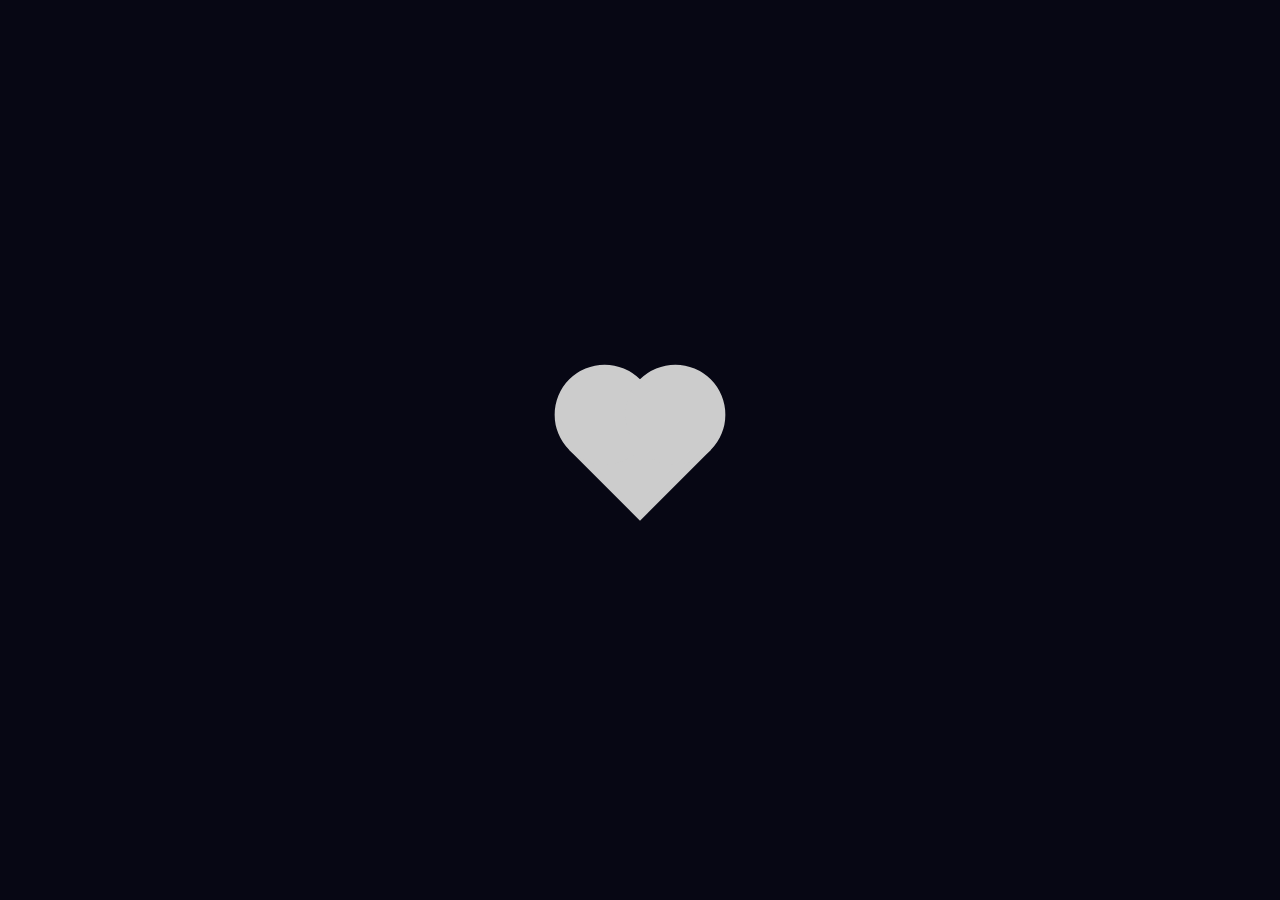
<file: 014. Heart/index.html>
<html lang="en">
  <head>
    <meta charset="UTF-8" />
    <meta http-equiv="X-UA-Compatible" content="IE=edge" />
    <meta name="viewport" content="width=device-width, initial-scale=1.0" />
    <title>Heart</title>
    <link rel="stylesheet" href="style.css" />
  </head>
  <body>
    <div class="gray-heart"></div>
    <div class="red-heart"></div>

    <script src="app.js"></script>
  </body>
</html>
</file>
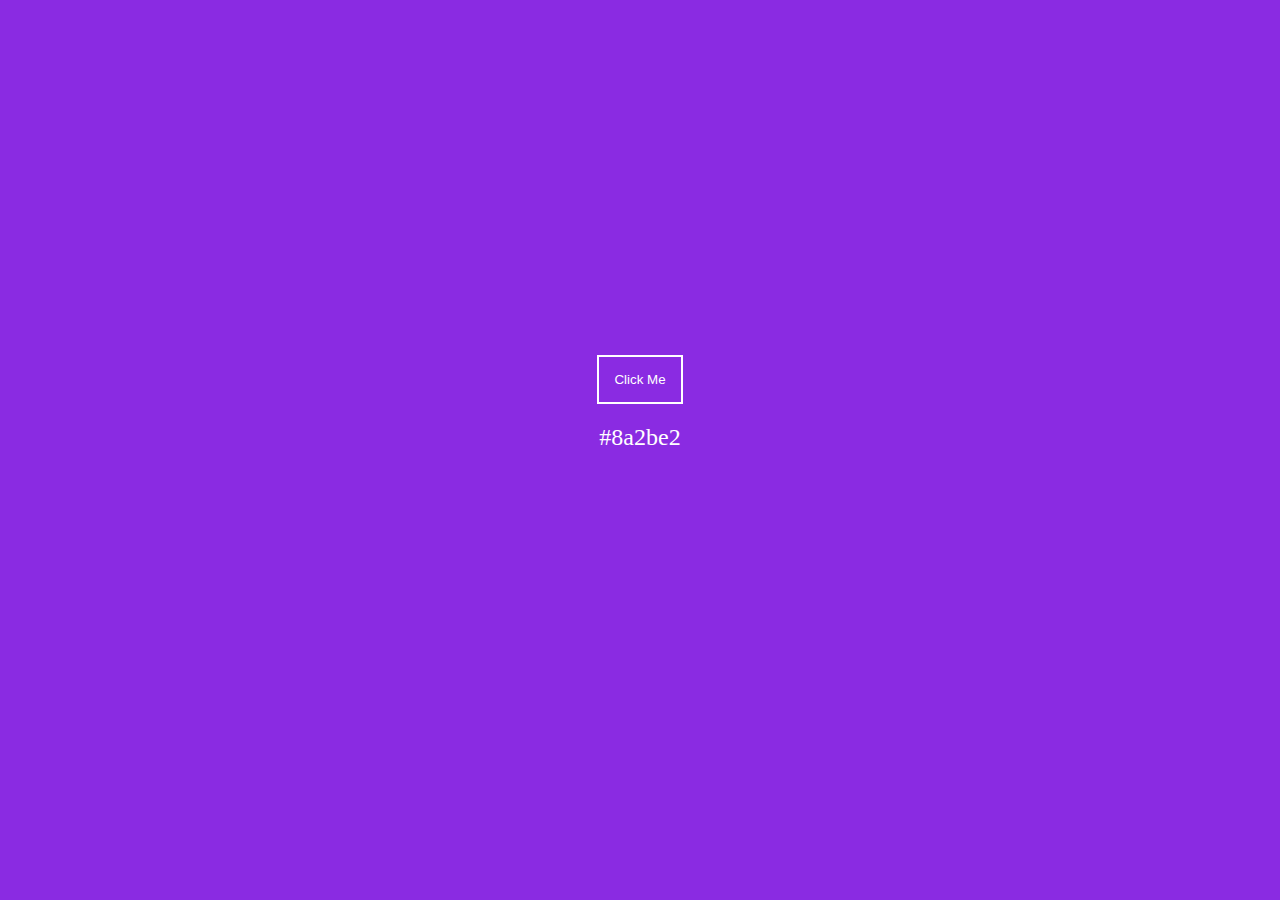
<file: 015. Background Color Changer/index.html>
<html lang="en">
  <head>
    <meta charset="UTF-8" />
    <meta http-equiv="X-UA-Compatible" content="IE=edge" />
    <meta name="viewport" content="width=device-width, initial-scale=1.0" />
    <title>Random Background Color Changer</title>
    <link rel="stylesheet" href="style.css" />
  </head>
  <body>
    <button id="btn">Click Me</button>
    <h2 id="hexCode">#8a2be2</h2>

    <script src="app.js"></script>
  </body>
</html>
</file>
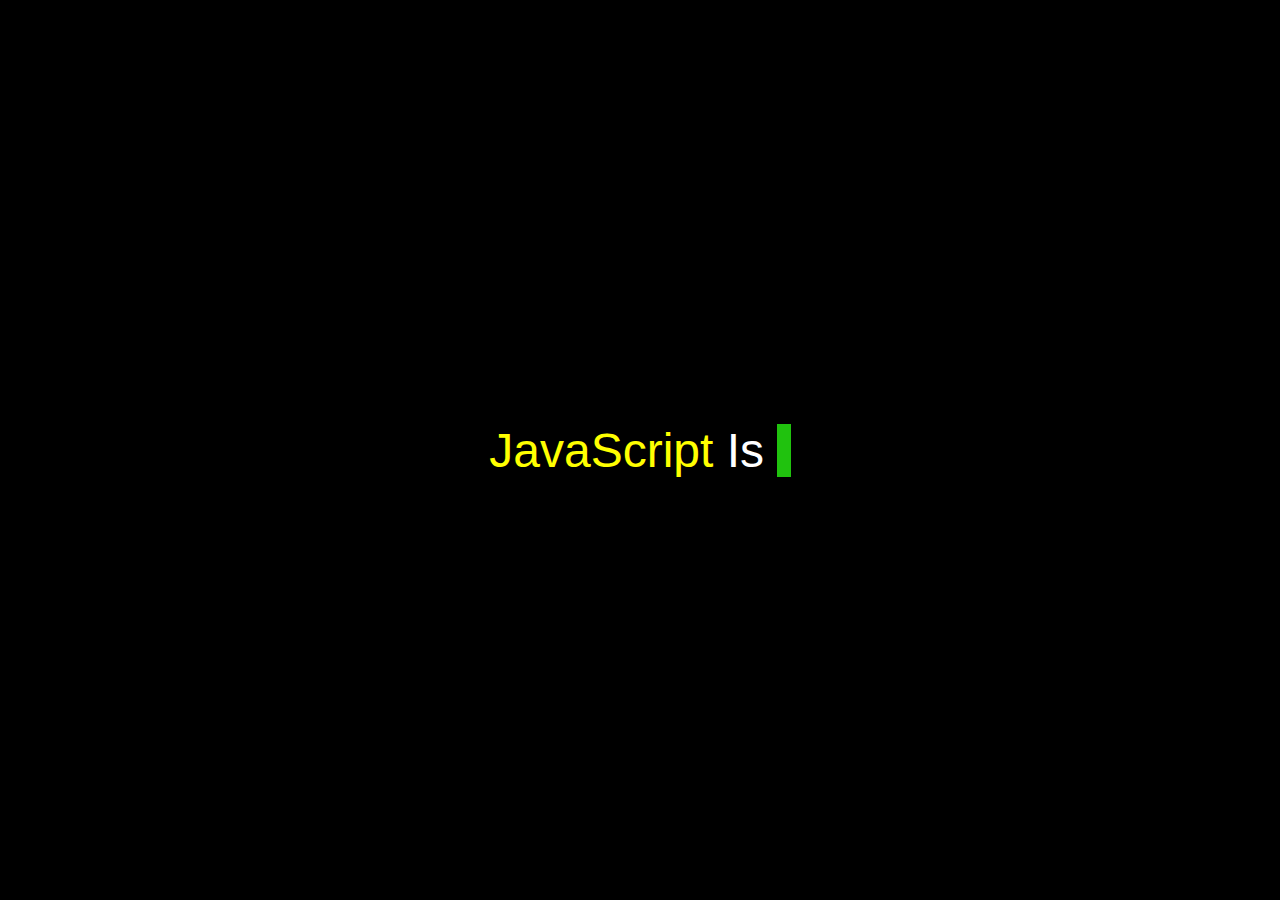
<file: 016. Auto Text/index.html>
<html lang="en">
  <head>
    <meta charset="UTF-8" />
    <meta http-equiv="X-UA-Compatible" content="IE=edge" />
    <meta name="viewport" content="width=device-width, initial-scale=1.0" />
    <title>Auto Text</title>
    <link rel="stylesheet" href="style.css" />
  </head>
  <body>
    <p>
      <span class="js">JavaScript</span> Is <span class="typed-text"></span>
      <span class="cursor">&nbsp;</span>
    </p>

    <script src="app.js"></script>
  </body>
</html>
</file>
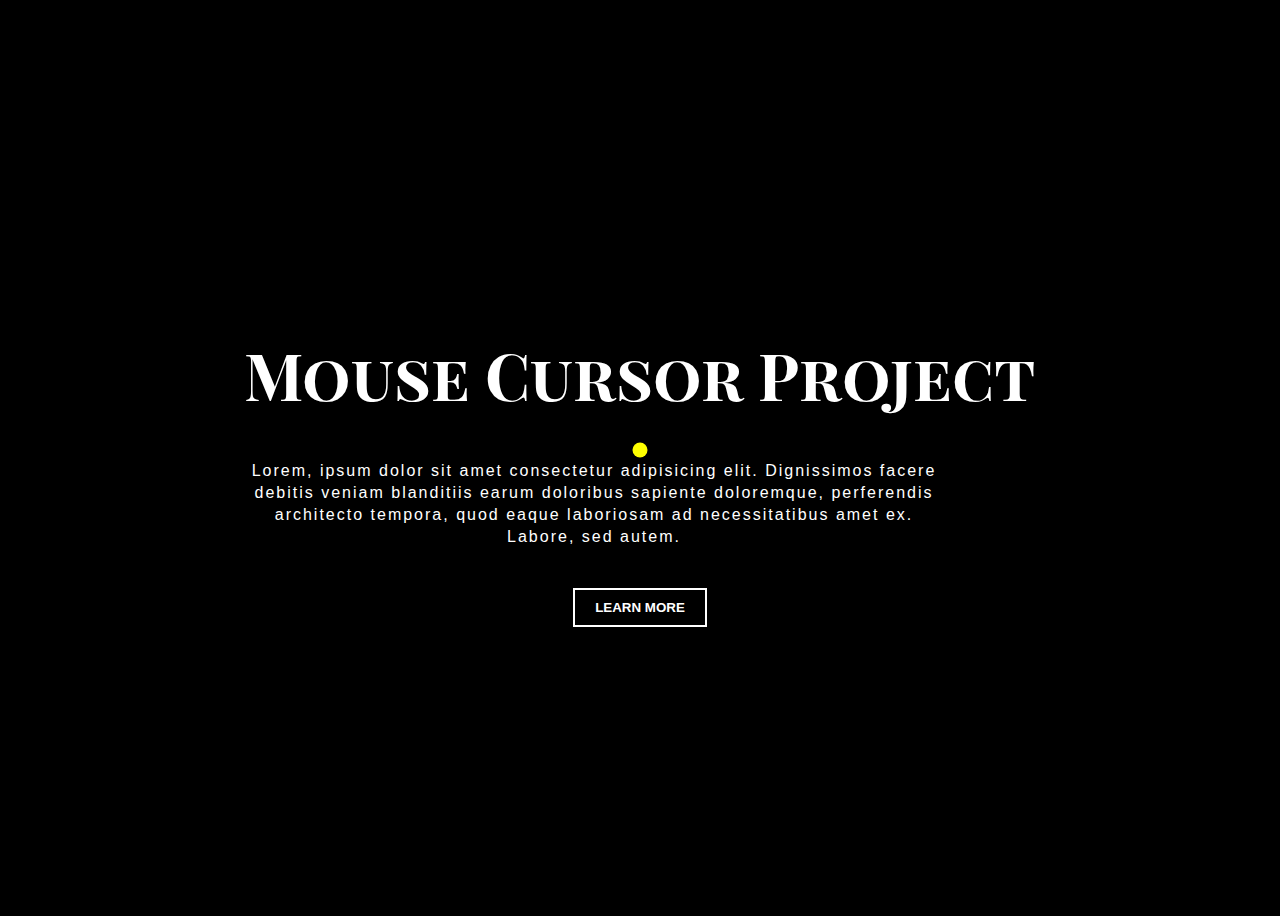
<file: 017. Cursor/index.html>
<html lang="en">
  <head>
    <meta charset="UTF-8" />
    <meta http-equiv="X-UA-Compatible" content="IE=edge" />
    <meta name="viewport" content="width=device-width, initial-scale=1.0" />
    <title>Cursor</title>
    <link rel="stylesheet" href="style.css" />
  </head>
  <body>
    <div class="cursor"></div>
    <div class="container">
      <h1>Mouse Cursor Project</h1>
      <p>
        Lorem, ipsum dolor sit amet consectetur adipisicing elit. Dignissimos
        facere debitis veniam blanditiis earum doloribus sapiente doloremque,
        perferendis architecto tempora, quod eaque laboriosam ad necessitatibus
        amet ex. Labore, sed autem.
      </p>
      <button>Learn More</button>
    </div>

    <script src="app.js"></script>
  </body>
</html>
</file>
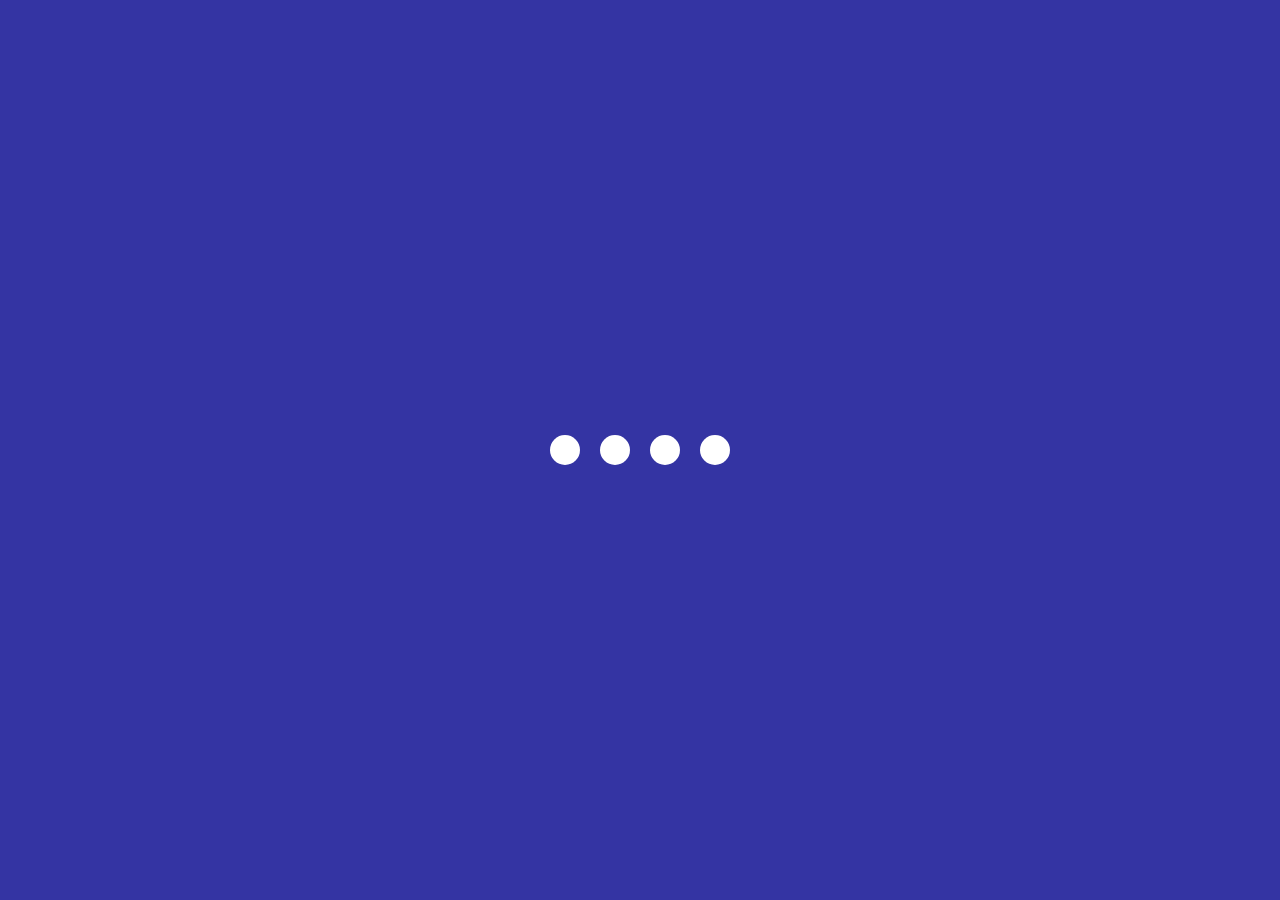
<file: 02. Create Loading Animation/index.html>
<!DOCTYPE html>
<html lang="en">
<head>
    <meta charset="UTF-8">
    <meta name="viewport" content="width=device-width, initial-scale=1.0">
    <title>Loading Animation</title>
    <link rel="stylesheet" href="style.css">
</head>
<body>
    <section class="wrapper">
        <div class="loader">
            <div class="loading one"></div>
            <div class="loading two"></div>
            <div class="loading three"></div>
            <div class="loading four"></div>
        </div>
    </section>
</body>
</html>
</file>
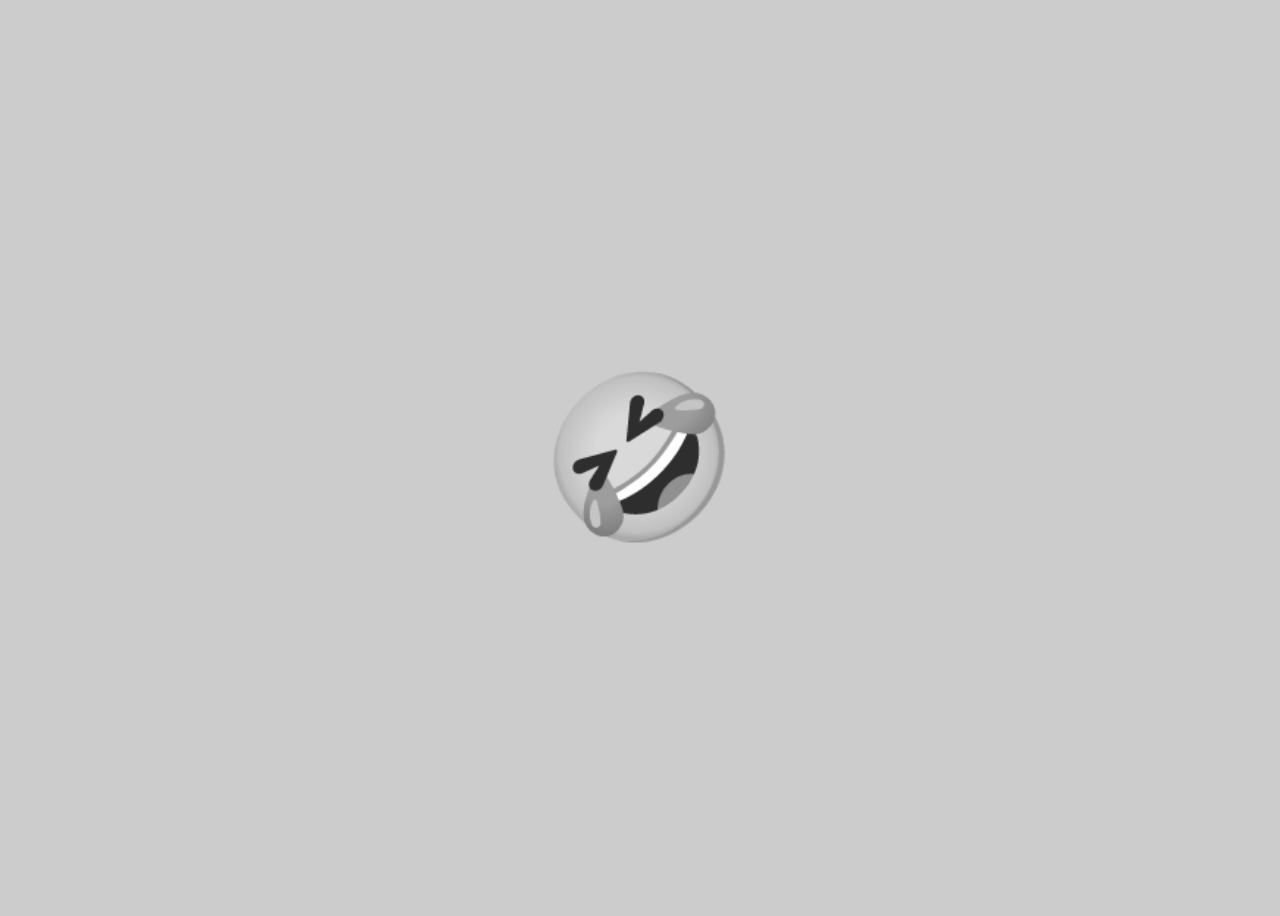
<file: 021. Random Emojies/index.html>
<html lang="en">
  <head>
    <meta charset="UTF-8" />
    <meta http-equiv="X-UA-Compatible" content="IE=edge" />
    <meta name="viewport" content="width=device-width, initial-scale=1.0" />
    <title>Random Emojies</title>
    <link rel="stylesheet" href="style.css" />
  </head>
  <body>
    <div id="emoji">🤣</div>

    <script src="app.js"></script>
  </body>
</html>
</file>
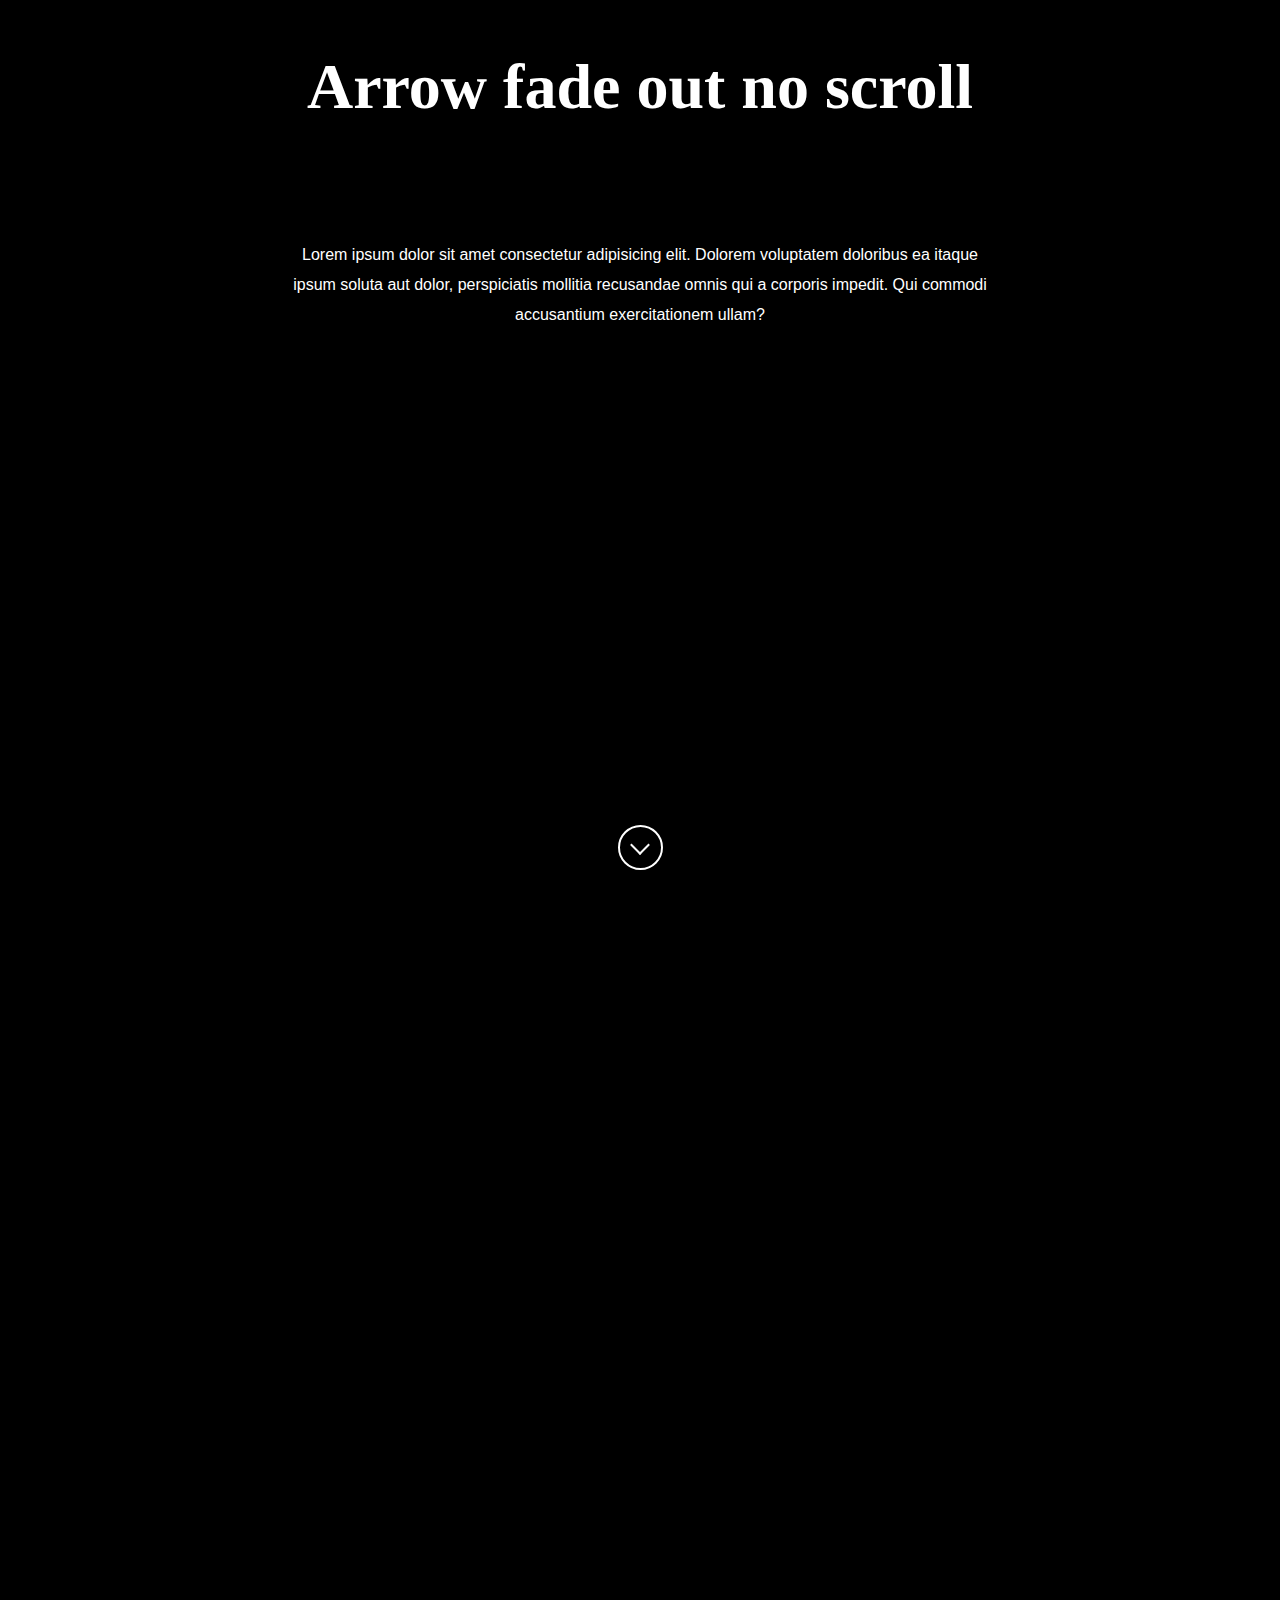
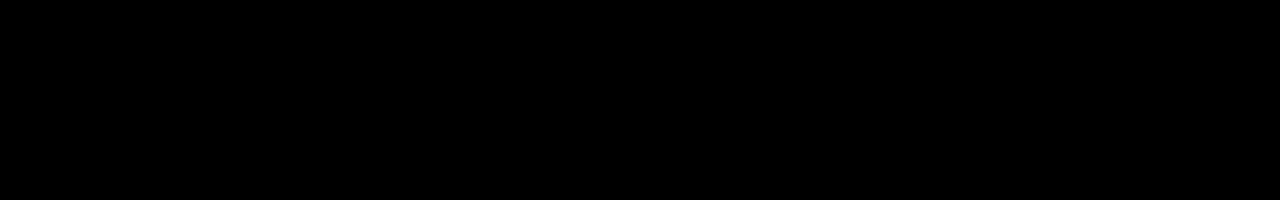
<file: 022. Fade Out/index.html>
<html lang="en">
  <head>
    <meta charset="UTF-8" />
    <meta http-equiv="X-UA-Compatible" content="IE=edge" />
    <meta name="viewport" content="width=device-width, initial-scale=1.0" />
    <title>Fade Out</title>
    <link rel="stylesheet" href="style.css" />
  </head>
  <body>
    <div class="container">
      <h1>Arrow fade out no scroll</h1>
      <p class="sub-headings">
        Lorem ipsum dolor sit amet consectetur adipisicing elit. Dolorem
        voluptatem doloribus ea itaque ipsum soluta aut dolor, perspiciatis
        mollitia recusandae omnis qui a corporis impedit. Qui commodi
        accusantium exercitationem ullam?
      </p>
      <div class="arrow" id="arrow"></div>
    </div>

    <script src="app.js"></script>
  </body>
</html>
</file>
<file: 010. Accordion/style.css>
*{
    padding: 0;
    margin: 0;
    box-sizing: border-box;
}

body {
    background: crimson;
    font-family: sans-serif;
}

#accordion {
    margin: 100px auto;
    width: 600px;
    /* background-color: white; */
    display: block;
}

#accordion li {
   list-style: none;
   width: 100%;
   margin-bottom: 10px;
   background: white;
   padding: 10px; 
}

#accordion li label {
    padding: 10px;
    display: flex;
    justify-content: space-between;
    align-items: center;
    font-size: 18px;
    font-weight: 500;
    color: dodgerblue;
    cursor: pointer;
}


#accordion li label span {
    transform: rotate(90deg);
    font-size: 22px;
    color: dodgerblue;
}

#accordion label + input[type="radio"] {
    display: none;
}

#accordion .content {
    padding: 0 10px;
    line-height: 26px;
    max-height: 0;
    overflow: hidden;
    transition: max-height 0.5s;
}

#accordion label + input[type="radio"]:checked + .content {
    max-height: 400px;
}
</file>
<file: 013. Page Scroll Indicator/style.css>
* {
    padding: 0;
    margin: 0;
}

body {
    height: 100vh;
    font-family: sans-serif;
    background: #000;
    color: #fff;
}

.content {
    padding: 4rem;
}

section {
    border: 2px solid white;
    margin: 20px 0;
    padding: 20px;
}

section h1{
    margin: 10px 0;
}

.scroll-indicator {
    height: 5px;
    width: calc(100% - 6em);
    position: fixed;
    top: 10px;
    left: 3em;
    border-radius: 3px;
}

.scroll-indicator .progress {
    height: 100%;
    width: 0;
    border-radius: 3px;
    background: linear-gradient(30deg, #21d4fd, #b721ff);
    transition: width 0.1s;
}
</file>
<file: 014. Heart/style.css>
* {
    box-sizing: border-box;
    margin: 0;
    padding: 0;
  }
  
  :root {
    --main-color: #dc143c;
  }
  
  body {
    display: flex;
    justify-content: center;
    align-items: center;
    height: 100vh;
    background: rgb(7, 7, 20);
  }
  
  /* gray-heart */
  .gray-heart {
    background: #ccc;
    display: flex;
    justify-content: center;
    align-items: center;
    width: 100px;
    height: 100px;
    position: relative;
    top: 0;
    transform: rotate(-45deg);
  }
  
  .gray-heart:before,
  .gray-heart:after {
    content: "";
    background: #ccc;
    border-radius: 50%;
    height: 100px;
    width: 100px;
    position: absolute;
  }
  
  .gray-heart:before {
    top: -50px;
    left: 0;
  }
  
  .gray-heart:after {
    left: 50px;
    top: 0;
  }
  
  /* red-heart */
  .red-heart {
    background: var(--main-color);
    display: flex;
    justify-content: center;
    align-items: center;
    height: 100px;
    width: 100px;
    transform: rotate(-45deg);
    position: absolute;
    visibility: hidden;
  }
  
  .red-heart:before,
  .red-heart:after {
    content: "";
    background: var(--main-color);
    border-radius: 50%;
    width: 100px;
    height: 100px;
    position: absolute;
  }
  
  .red-heart:before {
    top: -50px;
    left: 0;
  }
  
  .red-heart:after {
    left: 50px;
    top: 0;
  }
  
  .red-heart.animation {
    animation: pop 0.9s linear;
    visibility: visible;
  }
  
  .red-heart.fill-color {
    background: var(--main-color);
  }
  
  @keyframes pop {
    100% {
      transform: scale(1.7) rotate(-45deg);
      opacity: 0;
    }
  }
</file>
<file: 015. Background Color Changer/style.css>
body {
    background: blueviolet;
    min-height: 90vh;
    display: flex;
    flex-direction: column;
    justify-content: center;
    align-items: center;
    transition: 0.3s cubic-bezier(0.215, 0.61, 0.355, 1);
  }
  
  h2 {
    color: #fff;
    font-weight: 200;
  }
  
  button {
    padding: 15px;
    background: transparent;
    border: 2px solid white;
    color: #fff;
    transition: 0.8s cubic-bezier(0.175, 0.885, 0.32, 1.275);
  }
  
  button:hover {
    background: #fff;
    color: #000;
    cursor: pointer;
  }
  
  button:active {
    padding: 5px;
  }
</file>
<file: 016. Auto Text/style.css>
* {
    padding: 0;
    margin: 0;
    box-sizing: border-box;
  }
  
  body {
    display: flex;
    justify-content: center;
    align-items: center;
    height: 100vh;
    font-family: sans-serif;
    background: #000;
    color: #fff;
  }
  
  p {
    font-size: 3rem;
  }
  
  .js {
    color: yellow;
  }
  
  .typed-text {
    color: #20c20e;
  }
  
  .cursor {
    background: #20c20e;
  }
</file>
<file: 017. Cursor/style.css>
@import url("https://fonts.googleapis.com/css2?family=Playfair+Display+SC:wght@700&display=swap");

body {
  height: 100vh;
  background: #000;
  display: flex;
  flex-direction: column;
  justify-content: center;
  align-items: center;
}

.container {
  text-align: center;
  margin: 0 auto;
}

h1 {
  color: #fff;
  font-size: 4rem;
  font-family: "Playfair Display SC", serif;
}

p {
  color: #fff;
  max-width: 700px;
  font-family: sans-serif;
  letter-spacing: 2px;
  line-height: 22px;
  margin-bottom: 40px;
}

button {
  padding: 0;
  margin: 0;
  border: transparent;
  background: transparent;
  color: #fff;
  border: 2px solid white;
  padding: 10px 20px;
  font-weight: bold;
  text-transform: uppercase;
  cursor: pointer;
}

/* JavaScript */
div.cursor {
  position: absolute;
  top: 50%;
  left: 50%;
  width: 15px;
  height: 15px;
  background: yellow;
  border-radius: 50%;
  transform: translate(-50%, -50%);
}
</file>
<file: 02. Create Loading Animation/style.css>
* {
    margin: 0;
    padding: 0;
    box-sizing: border-box;
}

body {
    background: #00008bcb;
}

.wrapper {
    display: flex;
    justify-content: center;
    align-items: center;
    min-height: 100vh;
}

.wrapper .loader {
    display: flex;
    justify-content: space-evenly;
    padding: 0 20px;
}

.loader .loading {
    background: #fff;
    width: 30px;
    height: 30px;
    border-radius: 50px;
    margin: 0 10px;
    animation: load 0.8s ease infinite;
}

.loader .loading.one {
    animation-delay: 0.3s;
}
.loader .loading.two {
    animation-delay: 0.4s;
}
.loader .loading.three {
    animation-delay: 0.5s;
}

@keyframes load {
    0% {
        width: 30px;
        height: 30px;
    }
    50% {
        width: 20px;
        height: 20px;
    }
}
</file>
<file: 021. Random Emojies/style.css>
body {
    height: 100vh;
    display: flex;
    flex-direction: column;
    justify-content: center;
    align-items: center;
    background: #ccc;
  }
  
  #emoji {
    font-size: 10rem;
    filter: grayscale(1);
    transition-property: transfrom, filter;
    transition-duration: 200ms;
    cursor: pointer;
  }
  
  #emoji:hover {
    transform: scale(1.3);
    filter: grayscale(0);
  }
</file>
<file: 022. Fade Out/style.css>
* {
    box-sizing: border-box;
    margin: 0;
    padding: 0;
  }
  
  html,
  body {
    width: 100%;
    height: 200vh;
    background: #000;
  }
  
  .container {
    display: flex;
    flex-direction: column;
    justify-content: center;
    align-items: center;
    color: #fff;
  }
  
  .sub-headings {
    max-width: 700px;
    text-align: center;
    margin: 20px;
    font-family: sans-serif;
    line-height: 30px;
  }
  
  h1 {
    margin-top: 50px;
    color: #fff;
    text-align: center;
    font-size: 4rem;
    margin-bottom: 6rem;
  }
  
  .arrow {
    width: 45px;
    height: 45px;
    border: 2px solid white;
    border-radius: 50%;
    position: absolute;
    bottom: 30px;
    margin: auto;
    transition: ease-in;
    animation: bounce 1.5s infinite;
  }
  
  .arrow:before {
    content: "";
    position: absolute;
    top: 11px;
    left: 13px;
    width: 12px;
    height: 12px;
    border-left: 2px solid #fafafa;
    border-bottom: 2px solid #fafafa;
    transform: rotate(-45deg);
  }
  
  @keyframes bounce {
    0% {
      transform: translate(0);
    }
    20% {
      transform: translateY(15px);
    }
    40% {
      transform: translate(0);
    }
  }
  
  @-webkit-keyframes bounce {
    0% {
      transform: translate(0);
    }
    20% {
      transform: translateY(15px);
    }
    40% {
      transform: translate(0);
    }
  }
  
  .fade-in {
    opacity: 1;
    transition: 1s all ease-in;
  }
  
  .fade-out {
    opacity: 0;
    transition: 1s all ease-out;
  }
</file>
